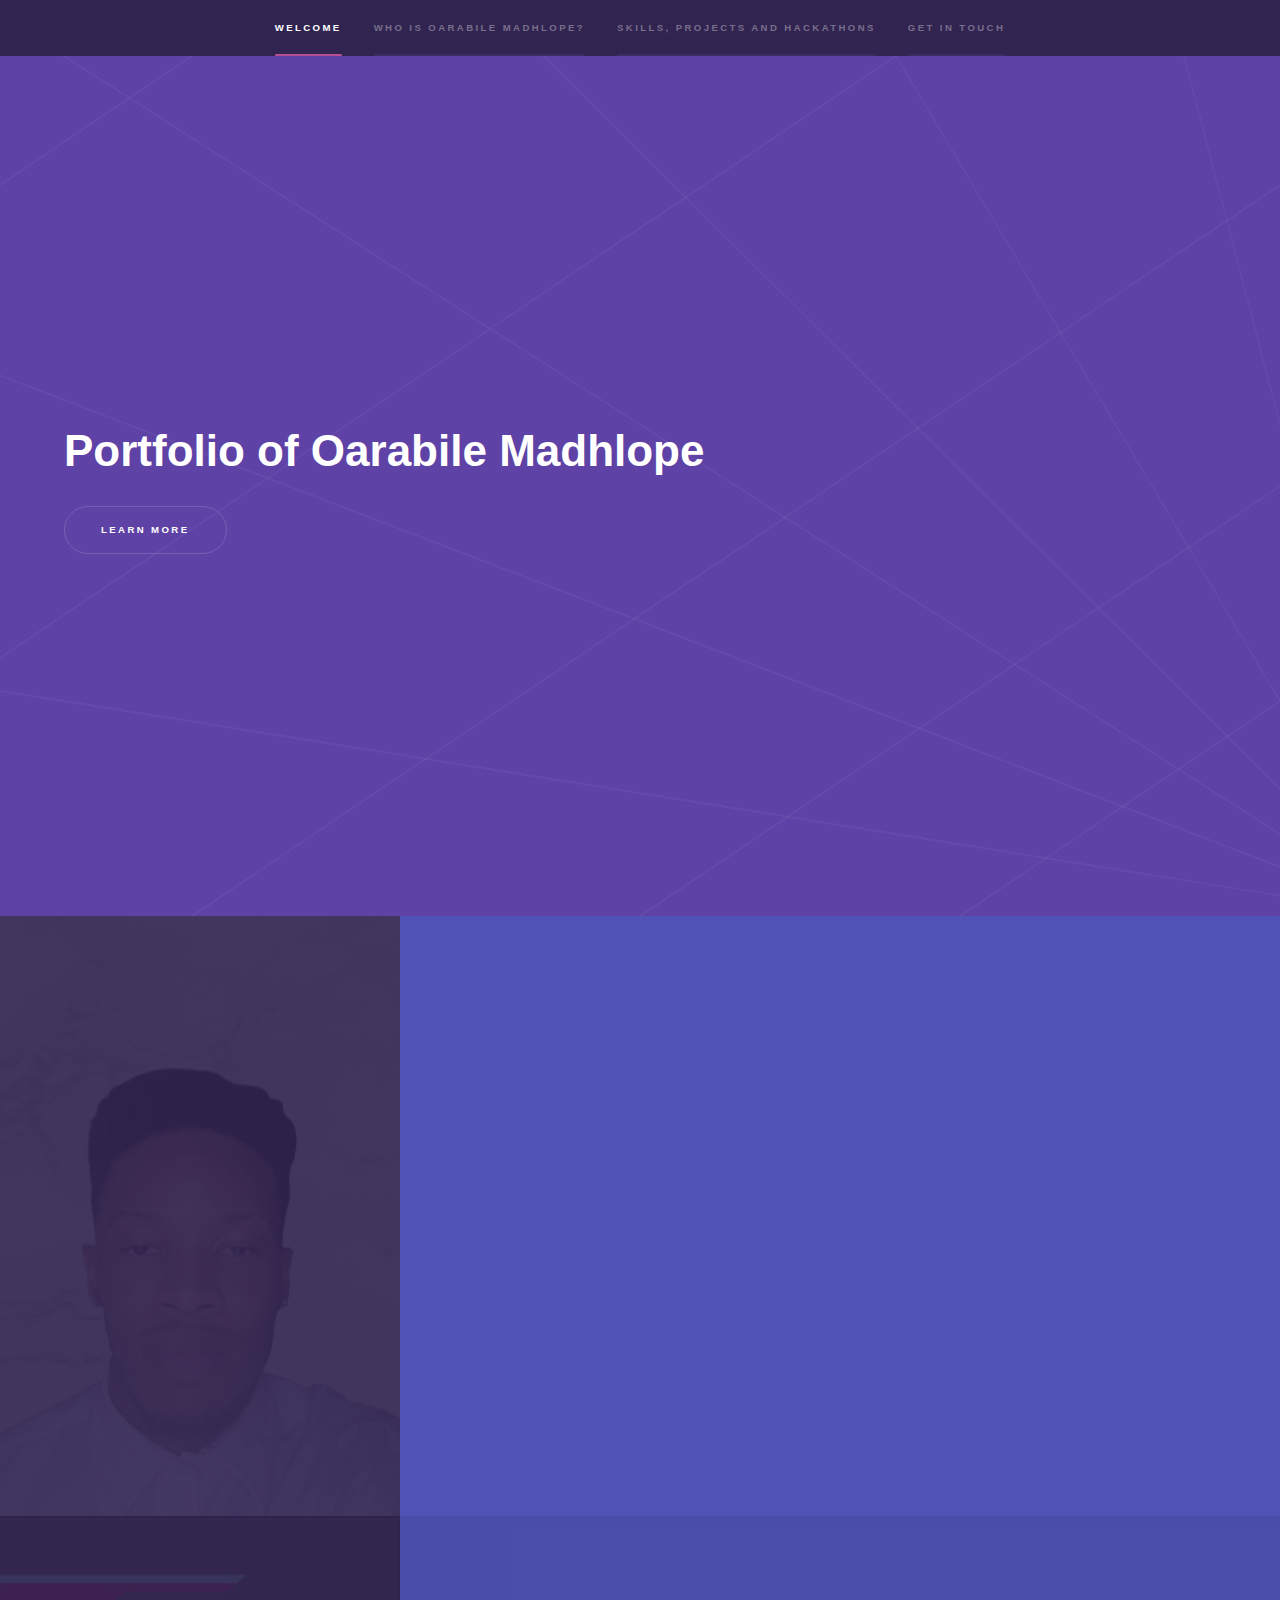
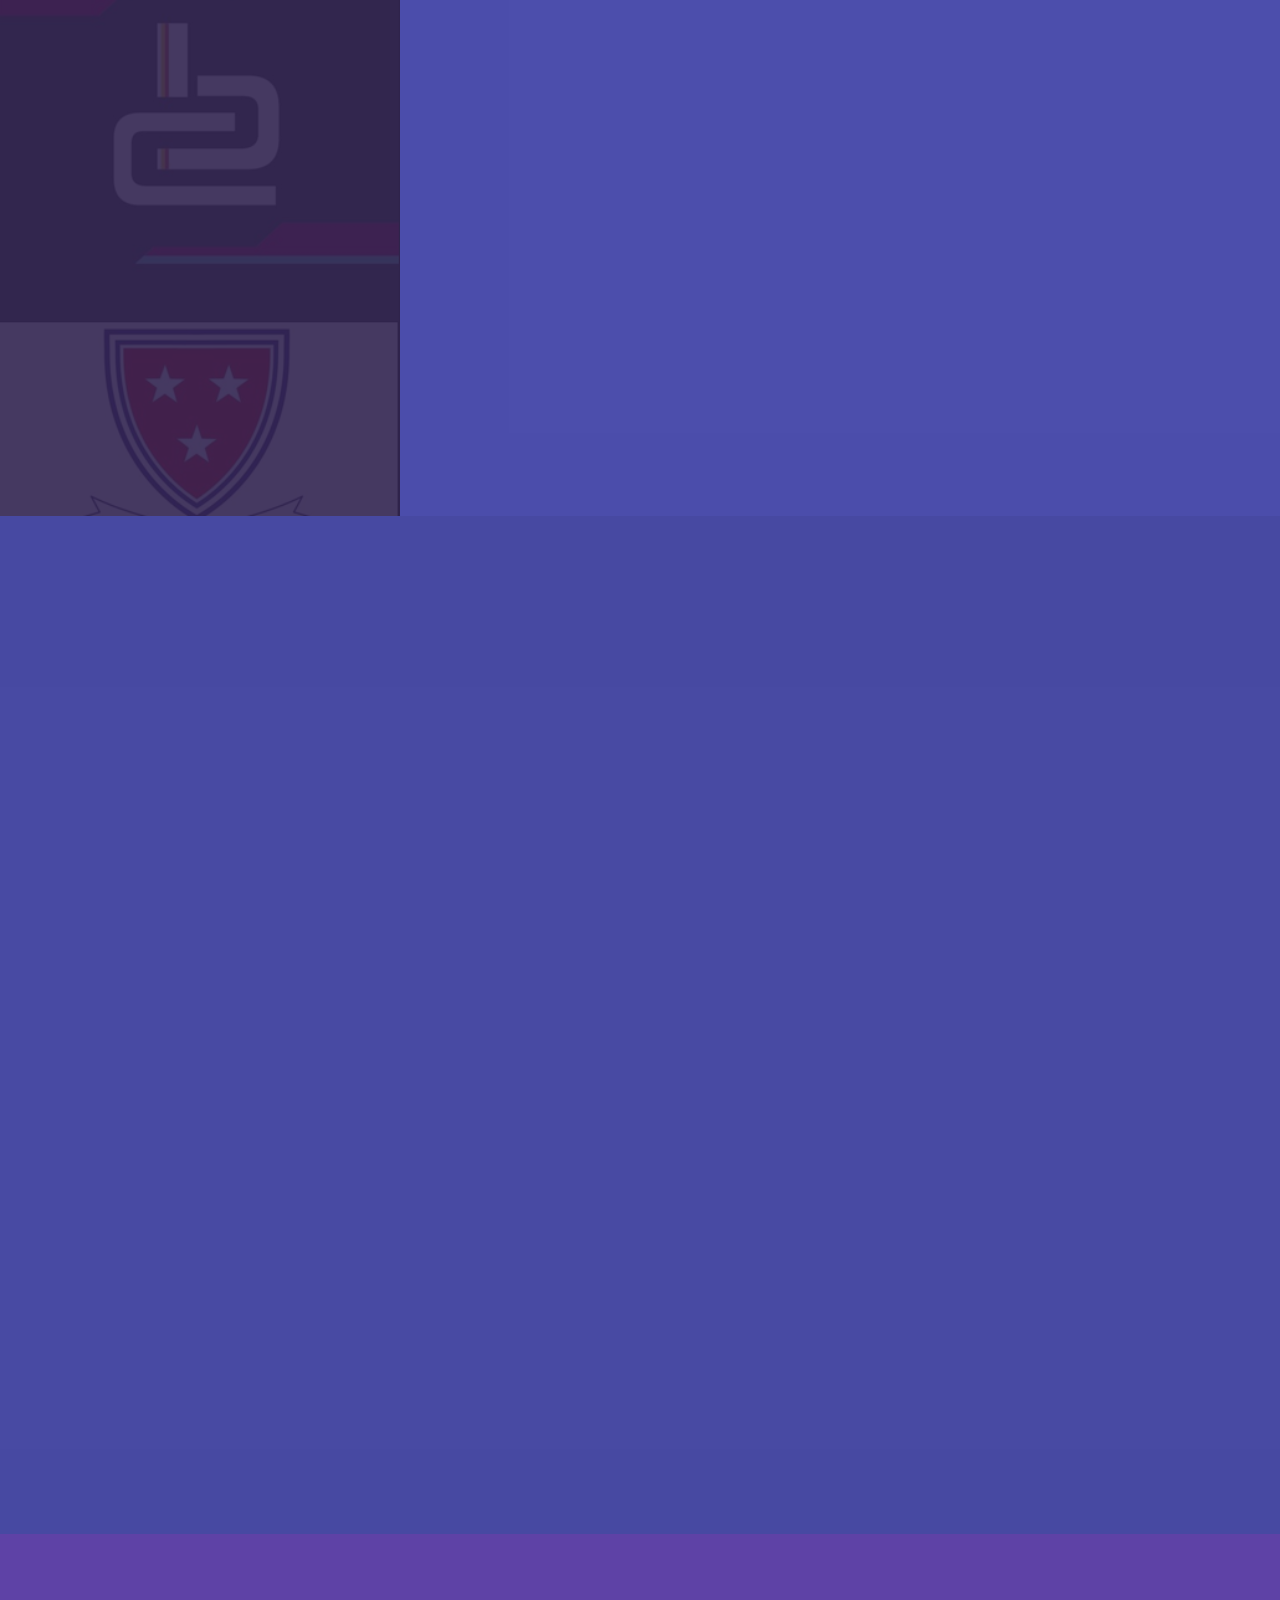
<file: index.html>
<!DOCTYPE HTML>

<html>
	<head>
		<title>Home</title>
		<meta charset="utf-8" />
		<meta name="viewport" content="width=device-width, initial-scale=1, user-scalable=no" />
		<link rel="stylesheet" href="assets/css/main.css" />
		<noscript><link rel="stylesheet" href="assets/css/noscript.css" /></noscript>
	</head>
	<body class="is-preload">

		<!-- Sidebar -->
			<section id="sidebar">
				<div class="inner">
					<nav>
						<ul>
							<li><a href="#intro">Welcome</a></li>
							<li><a href="#one">Who is Oarabile Madhlope?</a></li>
							<li><a href="#two">Skills, Projects and Hackathons</a></li>
							<li><a href="#three">Get in touch</a></li>
						</ul>
					</nav>
				</div>
			</section>

		<!-- Wrapper -->
			<div id="wrapper">

				<!-- Intro -->
					<section id="intro" class="wrapper style1 fullscreen fade-up">
						<div class="inner">
							<h1>Portfolio of Oarabile Madhlope </h1>

							<ul class="actions">
								<li><a href="#one" class="button scrolly">Learn more</a></li>
							</ul>
						</div>
					</section>

				<!-- One -->
					<section id="one" class="wrapper style2 spotlights">
						<section>
							<a href="#" class="image"><img src="20220519_133452-removebg-preview.jpg" alt="" data-position="center center" /></a>
							<div class="content">
								<div class="inner">
									<h2>About me</h2>
									<p>I describe myself as an aspiring software development student who craves the knowledge to know more. A passionate, creative, determined and ambitious student that possesses the vision that sees endless innovative possibilities not only in the world of IT but in life itself. <br>
									Click below to know more about me!</p>
									<ul class="actions">
										<li><a href="generic.html"  class="button">Learn more</a></li>
									</ul>
								</div>
							</div>
						</section>
						<section>
							<a href="#" class="image"><img src="images/School.png"  alt="" data-position="top center" /></a>
							<div class="content">
								<div class="inner">
									<h2>Educational History</h2>
									
										High School Career:
									<p>Sutherland High School: Graduated class of 2019, 2015 - 2019 <br>
										Cum Laude Honors in the School of Leadership program | Red Blazer <br>
										Member of the Athletics Team <br>
										Member of the rugby team
									</p>
									Tertiary Career:
									<p>Belgium Campus ITVersity: 2021-Present <br>
									Majoring in Software Development </p>
									
									<ul class="actions">
										<li><a href="Docs/Academic Record.pdf" class="button">Learn more</a></li>
									</ul>
								</div>
							</div>
						</section>
						<!--	<section>
							<a href="#" class="image"><img src="images/pic03.jpg" alt="" data-position="25% 25%" /></a>
							<div class="content">
								<div class="inner">
									<h2>Ultricies aliquam</h2>
									<p>Phasellus convallis elit id ullamcorper pulvinar. Duis aliquam turpis mauris, eu ultricies erat malesuada quis. Aliquam dapibus.</p>
									<ul class="actions">
										<li><a href="generic.html" class="button">Learn more</a></li>
									</ul>
								</div>
							</div>
						</section>
					</section>
 -->
					
				<!-- Two -->
					<section id="two" class="wrapper style3 fade-up">
						<div class="inner">
							<h2>The Skills, Projects and Hackathons</h2>
							<p>All skills, Projects and Hackathons undertaken and still in progress can be found below:
									<a href="Docs/Curriculum Vitae of Oarabile Madhlope.pdf" class="button">Curriculum Vitae</a></li>
									<a href="https://github.com/VusiMadhlope" class="button">GitHub</a></li>
		
							</p>

							<div class="features">
								<section>
									<span class="icon solid major fa-code"></span>
									<h3>TMT21 (Pty) Ltd Logo project</h3>
									<p>During the process of this project Turquoise Moon Trading 21 (Pty) Ltd has also tasked me with the assignment of creating a new and improved logo for their business.</p>
									<ul class="actions">
										<li><a href="Docs/Oarabile Madhlope Reference from Director of TMT 21 (Pty) Ltd.pdf" class="button">Learn more</a></li>
									</ul>
								</section>
								<section>
									<span class="icon solid major fa-lock"></span>
									<h3>TMT21 (Pty) Ltd Back Office System</h3>
									<p>During the process of this project, the company Turquoise Moon Trading 21 (Pty) Ltd had asked me to provide assistance in the creation of their specialzed Back Office System</p>

									<ul class="actions">
										<li><a href="Docs/Oarabile Madhlope Reference from Director of TMT 21 (Pty) Ltd.pdf" class="button">Learn more</a></li>
									</ul>
								</section>
								
								<section>
									<span class="icon solid major fa-desktop"></span>
									<h3>JavaScript Weather App Project</h3>
									<p></p>
									<ul class="actions">
										<li><a href="https://github.com/VusiMadhlope/JavaScript-WeatherApp-Project.git" class="button">Learn more</a></li>
									</ul>
								</section>

								<section>
									<span class="icon solid major fa-desktop"></span>
									<h3>Javascript Calculator Project </h3>
									<p></p>
									<ul class="actions">
										<li><a href="https://github.com/VusiMadhlope/JavaScript-Calculator.git" class="button">Learn more</a></li>
									</ul>
								</section>


									<section>
										<span class="icon solid major fa-desktop"></span>
										<h3>Python Password Manager project </h3>
										<p></p>
										<ul class="actions">
											<li><a href="https://github.com/VusiMadhlope/Python-Password-Manager-Project.git" class="button">Learn more</a></li> <!--GitHub-->
										</ul>
									</section>

									
										<section>
											<span class="icon solid major fa-desktop"></span>
											<h3>Python Rock Paper Scissors </h3>
											<p></p>
											<ul class="actions">
												<li><a href="https://github.com/VusiMadhlope/Rock-Paper-Scissors.git" class="button">Learn more</a></li> 
											</ul>


								</section>
							
							
							
					</section>

				<!-- Three -->
					<section id="three" class="wrapper style1 fade-up">
						<div class="inner">
							<h2>Get in touch</h2>
							<p>Thank you for viewing my portfolio. I am eager to hear from you. Here's how you can get in touch with me</p>
							<div class="split style1">
								<section>
									<form method="post" action="#">
										<div class="fields">
											<div class="field half">
												<label for="name">Name</label>
												<input type="text" name="name" id="name" />
											</div>
											<div class="field half">
												<label for="email">Email</label>
												<input type="text" name="email" id="email" />
											</div>
											<div class="field">
												<label for="message">Message</label>
												<textarea name="message" id="message" rows="5"></textarea>
											</div>
										</div>
										<ul class="actions">
											<li><a href="" class="button submit">Send Message</a></li>
										</ul>
									</form>
								</section>
								<section>
									<ul class="contact">
										<li>
											<h3>Address</h3>
											<span>Pretoria Centurion. Gauteng<br/>
											Heuweloord, 9 Ebonywood Avenue <br />
											South Africa</span>
										</li>
										<li>
											<h3>Email</h3>
											<a href="#">ovjmadhlope@gmail.com and madhlopev@gmail.com</a>
										</li>
										<li>
											<h3>Cellular Phone</h3>
											<span>(+27) 084 312 7083</span>
										</li>
										<li>
											<h3>Social</h3>
											<ul class="icons">
												
												<li><a href="www.linkedin.com/in/vusi-madhlope-581178236" class="icon brands fa-linkedin-in"><span class="label">LinkedIn</span></a></li>
												<!--<li><a   href="https://github.com/VusiMadhlope" ><span class="label" >GitHub</span> <img src="GitHub Logo.png" alt=""></a></li> --> 
											</ul>
										</li>
									</ul>
								</section>
							</div>
						</div>
					</section>

			</div>

		<!-- Footer -->
			<footer id="footer" class="wrapper style1-alt">
				<div class="inner">
					
				</div>
			</footer>

		<!-- Scripts -->
			<script src="assets/js/jquery.min.js"></script>
			<script src="assets/js/jquery.scrollex.min.js"></script>
			<script src="assets/js/jquery.scrolly.min.js"></script>
			<script src="assets/js/browser.min.js"></script>
			<script src="assets/js/breakpoints.min.js"></script>
			<script src="assets/js/util.js"></script>
			<script src="assets/js/main.js"></script>

	</body>
</html>
</file>
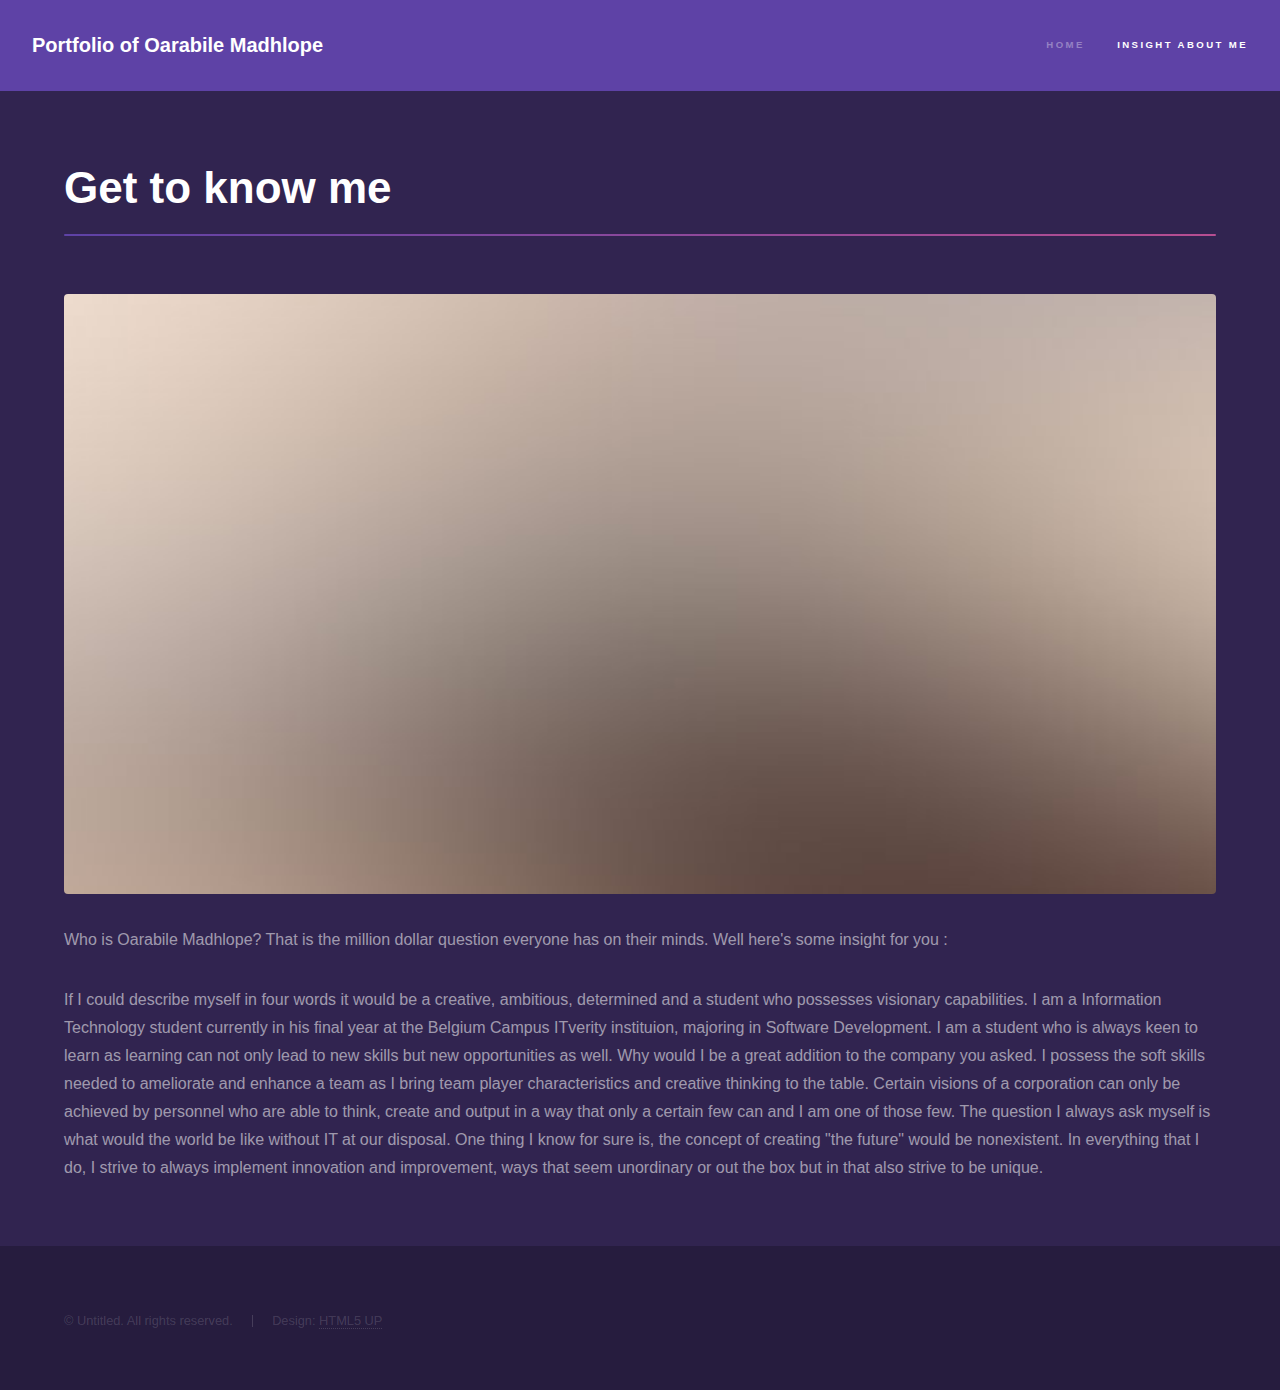
<file: generic.html>
<!DOCTYPE HTML>

<html>
	<head>
		<title>Generic </title>
		<meta charset="utf-8" />
		<meta name="viewport" content="width=device-width, initial-scale=1, user-scalable=no" />
		<link rel="stylesheet" href="assets/css/main.css" />
		<noscript><link rel="stylesheet" href="assets/css/noscript.css" /></noscript>
	</head>
	<body class="is-preload">

		<!-- Header -->
			<header id="header">
				<a href="index.html" class="title">Portfolio of Oarabile Madhlope</a>
				<nav>
					<ul>
						<li><a href="index.html">Home</a></li>
						<li><a href="generic.html" class="active">Insight About Me</a></li>
						
					</ul>
				</nav>
			</header>

		<!-- Wrapper -->
			<div id="wrapper">

				<!-- Main -->
					<section id="main" class="wrapper">
						<div class="inner">
							<h1 class="major">Get to know me</h1>
							<div class="image fit" id="center_image"><img src="images/pic01.jpg" alt="" /></div>
							<p>Who is Oarabile Madhlope? That is the million dollar question everyone has on their minds. Well here's some insight for you :</p>
							<p>If I could describe myself in four words it would be a creative, ambitious, determined and a student who possesses visionary capabilities. I am a Information Technology student currently in his final year at the Belgium Campus ITverity instituion, majoring in Software Development.
								I am a student who is always keen to learn as learning can not only lead to new skills but new opportunities as well. Why would I be a great addition to the company you asked. I possess the soft skills needed to ameliorate and enhance a team as I bring team player characteristics and creative thinking to the table. Certain visions of a corporation can only be achieved by personnel who are able to think, create and output in a way that only a certain few can and I am one of those few. 
								The question I always ask myself is what would the world be like without IT at our disposal. One thing I know for sure is, the concept of creating
							"the future" would be nonexistent. In everything that I do, I strive to always implement innovation and improvement, ways that seem unordinary or out the box but in that also strive to be unique. </p>
							
						</div>
					</section>

			</div>

		<!-- Footer -->
			<footer id="footer" class="wrapper alt">
				<div class="inner">
					<ul class="menu">
						<li>&copy; Untitled. All rights reserved.</li><li>Design: <a href="http://html5up.net">HTML5 UP</a></li>
					</ul>
				</div>
			</footer>

		<!-- Scripts -->
			<script src="assets/js/jquery.min.js"></script>
			<script src="assets/js/jquery.scrollex.min.js"></script>
			<script src="assets/js/jquery.scrolly.min.js"></script>
			<script src="assets/js/browser.min.js"></script>
			<script src="assets/js/breakpoints.min.js"></script>
			<script src="assets/js/util.js"></script>
			<script src="assets/js/main.js"></script>

	</body>
</html>
</file>
<file: assets/css/noscript.css>
/*
	Hyperspace by HTML5 UP
	html5up.net | @ajlkn
	Free for personal and commercial use under the CCA 3.0 license (html5up.net/license)
*/

/* Spotlights */

	.spotlights > section > .image:before {
		opacity: 0 !important;
	}

	.spotlights > section > .content > .inner {
		-moz-transform: none !important;
		-webkit-transform: none !important;
		-ms-transform: none !important;
		transform: none !important;
		opacity: 1 !important;
	}

/* Wrapper */

	.wrapper > .inner {
		opacity: 1 !important;
		-moz-transform: none !important;
		-webkit-transform: none !important;
		-ms-transform: none !important;
		transform: none !important;
	}

/* Sidebar */

	#sidebar > .inner {
		opacity: 1 !important;
	}

	#sidebar nav > ul > li {
		-moz-transform: none !important;
		-webkit-transform: none !important;
		-ms-transform: none !important;
		transform: none !important;
		opacity: 1 !important;
	}
</file>
<file: assets/css/main.css>
@import url(fontawesome-all.min.css);

/*
	Hyperspace by HTML5 UP
	html5up.net | @ajlkn
	Free for personal and commercial use under the CCA 3.0 license (html5up.net/license)
*/

html, body, div, span, applet, object,
iframe, h1, h2, h3, h4, h5, h6, p, blockquote,
pre, a, abbr, acronym, address, big, cite,
code, del, dfn, em, img, ins, kbd, q, s, samp,
small, strike, strong, sub, sup, tt, var, b,
u, i, center, dl, dt, dd, ol, ul, li, fieldset,
form, label, legend, table, caption, tbody,
tfoot, thead, tr, th, td, article, aside,
canvas, details, embed, figure, figcaption,
footer, header, hgroup, menu, nav, output, ruby,
section, summary, time, mark, audio, video {
	margin: 0;
	padding: 0;
	border: 0;
	font-size: 100%;
	font: inherit;
	vertical-align: baseline;}

article, aside, details, figcaption, figure,
footer, header, hgroup, menu, nav, section {
	display: block;}

body {
	line-height: 1;
}

ol, ul {
	list-style: none;
}

blockquote, q {
	quotes: none;
}

	blockquote:before, blockquote:after, q:before, q:after {
		content: '';
		content: none;
	}

table {
	border-collapse: collapse;
	border-spacing: 0;
}

body {
	-webkit-text-size-adjust: none;
}

mark {
	background-color: transparent;
	color: inherit;
}

input::-moz-focus-inner {
	border: 0;
	padding: 0;
}

input, select, textarea {
	-moz-appearance: none;
	-webkit-appearance: none;
	-ms-appearance: none;
	appearance: none;
}

/* Basic */

	@-ms-viewport {
		width: device-width;
	}

	body {
		-ms-overflow-style: scrollbar;
	}

	@media screen and (max-width: 480px) {

		html, body {
			min-width: 320px;
		}

	}

	html {
		box-sizing: border-box;
	}

	*, *:before, *:after {
		box-sizing: inherit;
	}

	body {
		background: #312450;
	}

		body.is-preload *, body.is-preload *:before, body.is-preload *:after {
			-moz-animation: none !important;
			-webkit-animation: none !important;
			-ms-animation: none !important;
			animation: none !important;
			-moz-transition: none !important;
			-webkit-transition: none !important;
			-ms-transition: none !important;
			transition: none !important;
		}

/* Type */

	body, input, select, textarea {
		color: rgba(255, 255, 255, 0.55);
		font-family: Arial, Helvetica, sans-serif;
		font-size: 16.5pt;
		font-weight: normal;
		line-height: 1.75;
	}

		@media screen and (max-width: 1680px) {

			body, input, select, textarea {
				font-size: 13pt;
			}

		}

		@media screen and (max-width: 1280px) {

			body, input, select, textarea {
				font-size: 12pt;
			}

		}

		@media screen and (max-width: 360px) {

			body, input, select, textarea {
				font-size: 11pt;
			}

		}

	a {
		-moz-transition: color 0.2s ease, border-bottom-color 0.2s ease;
		-webkit-transition: color 0.2s ease, border-bottom-color 0.2s ease;
		-ms-transition: color 0.2s ease, border-bottom-color 0.2s ease;
		transition: color 0.2s ease, border-bottom-color 0.2s ease;
		border-bottom: dotted 1px rgba(255, 255, 255, 0.35);
		color: inherit;
		text-decoration: none;
	}

		a:hover {
			border-bottom-color: transparent;
			color: #ffffff;
		}

	strong, b {
		color: #ffffff;
		font-weight: bold;
	}

	em, i {
		font-style: italic;
	}

	p {
		margin: 0 0 2em 0;
	}

	h1, h2, h3, h4, h5, h6 {
		color: #ffffff;
		font-weight: bold;
		line-height: 1.5;
		margin: 0 0 0.5em 0;
	}

		h1 a, h2 a, h3 a, h4 a, h5 a, h6 a {
			color: inherit;
			text-decoration: none;
		}

	h1 {
		font-size: 2.75em;
	}

		h1.major {
			margin: 0 0 1.3em 0;
			position: relative;
			padding-bottom: 0.35em;
		}

			h1.major:after {
				background-image: -moz-linear-gradient(to right, #5e42a6, #b74e91);
				background-image: -webkit-linear-gradient(to right, #5e42a6, #b74e91);
				background-image: -ms-linear-gradient(to right, #5e42a6, #b74e91);
				background-image: linear-gradient(to right, #5e42a6, #b74e91);
				-moz-transition: max-width 0.2s ease;
				-webkit-transition: max-width 0.2s ease;
				-ms-transition: max-width 0.2s ease;
				transition: max-width 0.2s ease;
				border-radius: 0.2em;
				bottom: 0;
				content: '';
				height: 0.05em;
				position: absolute;
				right: 0;
				width: 100%;
			}

	h2 {
		font-size: 1.75em;
	}

	h3 {
		font-size: 1.1em;
	}

	h4 {
		font-size: 1em;
	}

	h5 {
		font-size: 0.8em;
	}

	h6 {
		font-size: 0.6em;
	}

	@media screen and (max-width: 736px) {

		h1 {
			font-size: 2em;
		}

		h2 {
			font-size: 1.25em;
		}

		h3 {
			font-size: 1em;
		}

		h4 {
			font-size: 0.8em;
		}

		h5 {
			font-size: 0.6em;
		}

		h6 {
			font-size: 0.6em;
		}

	}

	sub {
		font-size: 0.8em;
		position: relative;
		top: 0.5em;
	}

	sup {
		font-size: 0.8em;
		position: relative;
		top: -0.5em;
	}

	blockquote {
		border-left: solid 4px rgba(255, 255, 255, 0.15);
		font-style: italic;
		margin: 0 0 2em 0;
		padding: 0.5em 0 0.5em 2em;
	}

	code {
		background: rgba(255, 255, 255, 0.05);
		border-radius: 0.25em;
		border: solid 1px rgba(255, 255, 255, 0.15);
		font-family: "Courier New", monospace;
		font-size: 0.9em;
		margin: 0 0.25em;
		padding: 0.25em 0.65em;
	}

	pre {
		-webkit-overflow-scrolling: touch;
		font-family: "Courier New", monospace;
		font-size: 0.9em;
		margin: 0 0 2em 0;
	}

		pre code {
			display: block;
			line-height: 1.75em;
			padding: 1em 1.5em;
			overflow-x: auto;
		}

	hr {
		border: 0;
		border-bottom: solid 1px rgba(255, 255, 255, 0.15);
		margin: 2em 0;
	}

		hr.major {
			margin: 3em 0;
		}

	.align-left {
		text-align: left;
	}

	.align-center {
		text-align: center;
	}

	.align-right {
		text-align: right;
	}

/* Row */

	.row {
		display: flex;
		flex-wrap: wrap;
		box-sizing: border-box;
		align-items: stretch;
	}

		.row > * {
			box-sizing: border-box;
		}

		.row.gtr-uniform > * > :last-child {
			margin-bottom: 0;
		}

		.row.aln-left {
			justify-content: flex-start;
		}

		.row.aln-center {
			justify-content: center;
		}

		.row.aln-right {
			justify-content: flex-end;
		}

		.row.aln-top {
			align-items: flex-start;
		}

		.row.aln-middle {
			align-items: center;
		}

		.row.aln-bottom {
			align-items: flex-end;
		}

		.row > .imp {
			order: -1;
		}

		.row > .col-1 {
			width: 8.33333%;
		}

		.row > .off-1 {
			margin-left: 8.33333%;
		}

		.row > .col-2 {
			width: 16.66667%;
		}

		.row > .off-2 {
			margin-left: 16.66667%;
		}

		.row > .col-3 {
			width: 25%;
		}

		.row > .off-3 {
			margin-left: 25%;
		}

		.row > .col-4 {
			width: 33.33333%;
		}

		.row > .off-4 {
			margin-left: 33.33333%;
		}

		.row > .col-5 {
			width: 41.66667%;
		}

		.row > .off-5 {
			margin-left: 41.66667%;
		}

		.row > .col-6 {
			width: 50%;
		}

		.row > .off-6 {
			margin-left: 50%;
		}

		.row > .col-7 {
			width: 58.33333%;
		}

		.row > .off-7 {
			margin-left: 58.33333%;
		}

		.row > .col-8 {
			width: 66.66667%;
		}

		.row > .off-8 {
			margin-left: 66.66667%;
		}

		.row > .col-9 {
			width: 75%;
		}

		.row > .off-9 {
			margin-left: 75%;
		}

		.row > .col-10 {
			width: 83.33333%;
		}

		.row > .off-10 {
			margin-left: 83.33333%;
		}

		.row > .col-11 {
			width: 91.66667%;
		}

		.row > .off-11 {
			margin-left: 91.66667%;
		}

		.row > .col-12 {
			width: 100%;
		}

		.row > .off-12 {
			margin-left: 100%;
		}

		.row.gtr-0 {
			margin-top: 0;
			margin-left: 0em;
		}

			.row.gtr-0 > * {
				padding: 0 0 0 0em;
			}

			.row.gtr-0.gtr-uniform {
				margin-top: 0em;
			}

				.row.gtr-0.gtr-uniform > * {
					padding-top: 0em;
				}

		.row.gtr-25 {
			margin-top: 0;
			margin-left: -0.375em;
		}

			.row.gtr-25 > * {
				padding: 0 0 0 0.375em;
			}

			.row.gtr-25.gtr-uniform {
				margin-top: -0.375em;
			}

				.row.gtr-25.gtr-uniform > * {
					padding-top: 0.375em;
				}

		.row.gtr-50 {
			margin-top: 0;
			margin-left: -0.75em;
		}

			.row.gtr-50 > * {
				padding: 0 0 0 0.75em;
			}

			.row.gtr-50.gtr-uniform {
				margin-top: -0.75em;
			}

				.row.gtr-50.gtr-uniform > * {
					padding-top: 0.75em;
				}

		.row {
			margin-top: 0;
			margin-left: -1.5em;
		}

			.row > * {
				padding: 0 0 0 1.5em;
			}

			.row.gtr-uniform {
				margin-top: -1.5em;
			}

				.row.gtr-uniform > * {
					padding-top: 1.5em;
				}

		.row.gtr-150 {
			margin-top: 0;
			margin-left: -2.25em;
		}

			.row.gtr-150 > * {
				padding: 0 0 0 2.25em;
			}

			.row.gtr-150.gtr-uniform {
				margin-top: -2.25em;
			}

				.row.gtr-150.gtr-uniform > * {
					padding-top: 2.25em;
				}

		.row.gtr-200 {
			margin-top: 0;
			margin-left: -3em;
		}

			.row.gtr-200 > * {
				padding: 0 0 0 3em;
			}

			.row.gtr-200.gtr-uniform {
				margin-top: -3em;
			}

				.row.gtr-200.gtr-uniform > * {
					padding-top: 3em;
				}

		@media screen and (max-width: 1680px) {

			.row {
				display: flex;
				flex-wrap: wrap;
				box-sizing: border-box;
				align-items: stretch;
			}

				.row > * {
					box-sizing: border-box;
				}

				.row.gtr-uniform > * > :last-child {
					margin-bottom: 0;
				}

				.row.aln-left {
					justify-content: flex-start;
				}

				.row.aln-center {
					justify-content: center;
				}

				.row.aln-right {
					justify-content: flex-end;
				}

				.row.aln-top {
					align-items: flex-start;
				}

				.row.aln-middle {
					align-items: center;
				}

				.row.aln-bottom {
					align-items: flex-end;
				}

				.row > .imp-xlarge {
					order: -1;
				}

				.row > .col-1-xlarge {
					width: 8.33333%;
				}

				.row > .off-1-xlarge {
					margin-left: 8.33333%;
				}

				.row > .col-2-xlarge {
					width: 16.66667%;
				}

				.row > .off-2-xlarge {
					margin-left: 16.66667%;
				}

				.row > .col-3-xlarge {
					width: 25%;
				}

				.row > .off-3-xlarge {
					margin-left: 25%;
				}

				.row > .col-4-xlarge {
					width: 33.33333%;
				}

				.row > .off-4-xlarge {
					margin-left: 33.33333%;
				}

				.row > .col-5-xlarge {
					width: 41.66667%;
				}

				.row > .off-5-xlarge {
					margin-left: 41.66667%;
				}

				.row > .col-6-xlarge {
					width: 50%;
				}

				.row > .off-6-xlarge {
					margin-left: 50%;
				}

				.row > .col-7-xlarge {
					width: 58.33333%;
				}

				.row > .off-7-xlarge {
					margin-left: 58.33333%;
				}

				.row > .col-8-xlarge {
					width: 66.66667%;
				}

				.row > .off-8-xlarge {
					margin-left: 66.66667%;
				}

				.row > .col-9-xlarge {
					width: 75%;
				}

				.row > .off-9-xlarge {
					margin-left: 75%;
				}

				.row > .col-10-xlarge {
					width: 83.33333%;
				}

				.row > .off-10-xlarge {
					margin-left: 83.33333%;
				}

				.row > .col-11-xlarge {
					width: 91.66667%;
				}

				.row > .off-11-xlarge {
					margin-left: 91.66667%;
				}

				.row > .col-12-xlarge {
					width: 100%;
				}

				.row > .off-12-xlarge {
					margin-left: 100%;
				}

				.row.gtr-0 {
					margin-top: 0;
					margin-left: 0em;
				}

					.row.gtr-0 > * {
						padding: 0 0 0 0em;
					}

					.row.gtr-0.gtr-uniform {
						margin-top: 0em;
					}

						.row.gtr-0.gtr-uniform > * {
							padding-top: 0em;
						}

				.row.gtr-25 {
					margin-top: 0;
					margin-left: -0.375em;
				}

					.row.gtr-25 > * {
						padding: 0 0 0 0.375em;
					}

					.row.gtr-25.gtr-uniform {
						margin-top: -0.375em;
					}

						.row.gtr-25.gtr-uniform > * {
							padding-top: 0.375em;
						}

				.row.gtr-50 {
					margin-top: 0;
					margin-left: -0.75em;
				}

					.row.gtr-50 > * {
						padding: 0 0 0 0.75em;
					}

					.row.gtr-50.gtr-uniform {
						margin-top: -0.75em;
					}

						.row.gtr-50.gtr-uniform > * {
							padding-top: 0.75em;
						}

				.row {
					margin-top: 0;
					margin-left: -1.5em;
				}

					.row > * {
						padding: 0 0 0 1.5em;
					}

					.row.gtr-uniform {
						margin-top: -1.5em;
					}

						.row.gtr-uniform > * {
							padding-top: 1.5em;
						}

				.row.gtr-150 {
					margin-top: 0;
					margin-left: -2.25em;
				}

					.row.gtr-150 > * {
						padding: 0 0 0 2.25em;
					}

					.row.gtr-150.gtr-uniform {
						margin-top: -2.25em;
					}

						.row.gtr-150.gtr-uniform > * {
							padding-top: 2.25em;
						}

				.row.gtr-200 {
					margin-top: 0;
					margin-left: -3em;
				}

					.row.gtr-200 > * {
						padding: 0 0 0 3em;
					}

					.row.gtr-200.gtr-uniform {
						margin-top: -3em;
					}

						.row.gtr-200.gtr-uniform > * {
							padding-top: 3em;
						}

		}

		@media screen and (max-width: 1280px) {

			.row {
				display: flex;
				flex-wrap: wrap;
				box-sizing: border-box;
				align-items: stretch;
			}

				.row > * {
					box-sizing: border-box;
				}

				.row.gtr-uniform > * > :last-child {
					margin-bottom: 0;
				}

				.row.aln-left {
					justify-content: flex-start;
				}

				.row.aln-center {
					justify-content: center;
				}

				.row.aln-right {
					justify-content: flex-end;
				}

				.row.aln-top {
					align-items: flex-start;
				}

				.row.aln-middle {
					align-items: center;
				}

				.row.aln-bottom {
					align-items: flex-end;
				}

				.row > .imp-large {
					order: -1;
				}

				.row > .col-1-large {
					width: 8.33333%;
				}

				.row > .off-1-large {
					margin-left: 8.33333%;
				}

				.row > .col-2-large {
					width: 16.66667%;
				}

				.row > .off-2-large {
					margin-left: 16.66667%;
				}

				.row > .col-3-large {
					width: 25%;
				}

				.row > .off-3-large {
					margin-left: 25%;
				}

				.row > .col-4-large {
					width: 33.33333%;
				}

				.row > .off-4-large {
					margin-left: 33.33333%;
				}

				.row > .col-5-large {
					width: 41.66667%;
				}

				.row > .off-5-large {
					margin-left: 41.66667%;
				}

				.row > .col-6-large {
					width: 50%;
				}

				.row > .off-6-large {
					margin-left: 50%;
				}

				.row > .col-7-large {
					width: 58.33333%;
				}

				.row > .off-7-large {
					margin-left: 58.33333%;
				}

				.row > .col-8-large {
					width: 66.66667%;
				}

				.row > .off-8-large {
					margin-left: 66.66667%;
				}

				.row > .col-9-large {
					width: 75%;
				}

				.row > .off-9-large {
					margin-left: 75%;
				}

				.row > .col-10-large {
					width: 83.33333%;
				}

				.row > .off-10-large {
					margin-left: 83.33333%;
				}

				.row > .col-11-large {
					width: 91.66667%;
				}

				.row > .off-11-large {
					margin-left: 91.66667%;
				}

				.row > .col-12-large {
					width: 100%;
				}

				.row > .off-12-large {
					margin-left: 100%;
				}

				.row.gtr-0 {
					margin-top: 0;
					margin-left: 0em;
				}

					.row.gtr-0 > * {
						padding: 0 0 0 0em;
					}

					.row.gtr-0.gtr-uniform {
						margin-top: 0em;
					}

						.row.gtr-0.gtr-uniform > * {
							padding-top: 0em;
						}

				.row.gtr-25 {
					margin-top: 0;
					margin-left: -0.375em;
				}

					.row.gtr-25 > * {
						padding: 0 0 0 0.375em;
					}

					.row.gtr-25.gtr-uniform {
						margin-top: -0.375em;
					}

						.row.gtr-25.gtr-uniform > * {
							padding-top: 0.375em;
						}

				.row.gtr-50 {
					margin-top: 0;
					margin-left: -0.75em;
				}

					.row.gtr-50 > * {
						padding: 0 0 0 0.75em;
					}

					.row.gtr-50.gtr-uniform {
						margin-top: -0.75em;
					}

						.row.gtr-50.gtr-uniform > * {
							padding-top: 0.75em;
						}

				.row {
					margin-top: 0;
					margin-left: -1.5em;
				}

					.row > * {
						padding: 0 0 0 1.5em;
					}

					.row.gtr-uniform {
						margin-top: -1.5em;
					}

						.row.gtr-uniform > * {
							padding-top: 1.5em;
						}

				.row.gtr-150 {
					margin-top: 0;
					margin-left: -2.25em;
				}

					.row.gtr-150 > * {
						padding: 0 0 0 2.25em;
					}

					.row.gtr-150.gtr-uniform {
						margin-top: -2.25em;
					}

						.row.gtr-150.gtr-uniform > * {
							padding-top: 2.25em;
						}

				.row.gtr-200 {
					margin-top: 0;
					margin-left: -3em;
				}

					.row.gtr-200 > * {
						padding: 0 0 0 3em;
					}

					.row.gtr-200.gtr-uniform {
						margin-top: -3em;
					}

						.row.gtr-200.gtr-uniform > * {
							padding-top: 3em;
						}

		}

		@media screen and (max-width: 980px) {

			.row {
				display: flex;
				flex-wrap: wrap;
				box-sizing: border-box;
				align-items: stretch;
			}

				.row > * {
					box-sizing: border-box;
				}

				.row.gtr-uniform > * > :last-child {
					margin-bottom: 0;
				}

				.row.aln-left {
					justify-content: flex-start;
				}

				.row.aln-center {
					justify-content: center;
				}

				.row.aln-right {
					justify-content: flex-end;
				}

				.row.aln-top {
					align-items: flex-start;
				}

				.row.aln-middle {
					align-items: center;
				}

				.row.aln-bottom {
					align-items: flex-end;
				}

				.row > .imp-medium {
					order: -1;
				}

				.row > .col-1-medium {
					width: 8.33333%;
				}

				.row > .off-1-medium {
					margin-left: 8.33333%;
				}

				.row > .col-2-medium {
					width: 16.66667%;
				}

				.row > .off-2-medium {
					margin-left: 16.66667%;
				}

				.row > .col-3-medium {
					width: 25%;
				}

				.row > .off-3-medium {
					margin-left: 25%;
				}

				.row > .col-4-medium {
					width: 33.33333%;
				}

				.row > .off-4-medium {
					margin-left: 33.33333%;
				}

				.row > .col-5-medium {
					width: 41.66667%;
				}

				.row > .off-5-medium {
					margin-left: 41.66667%;
				}

				.row > .col-6-medium {
					width: 50%;
				}

				.row > .off-6-medium {
					margin-left: 50%;
				}

				.row > .col-7-medium {
					width: 58.33333%;
				}

				.row > .off-7-medium {
					margin-left: 58.33333%;
				}

				.row > .col-8-medium {
					width: 66.66667%;
				}

				.row > .off-8-medium {
					margin-left: 66.66667%;
				}

				.row > .col-9-medium {
					width: 75%;
				}

				.row > .off-9-medium {
					margin-left: 75%;
				}

				.row > .col-10-medium {
					width: 83.33333%;
				}

				.row > .off-10-medium {
					margin-left: 83.33333%;
				}

				.row > .col-11-medium {
					width: 91.66667%;
				}

				.row > .off-11-medium {
					margin-left: 91.66667%;
				}

				.row > .col-12-medium {
					width: 100%;
				}

				.row > .off-12-medium {
					margin-left: 100%;
				}

				.row.gtr-0 {
					margin-top: 0;
					margin-left: 0em;
				}

					.row.gtr-0 > * {
						padding: 0 0 0 0em;
					}

					.row.gtr-0.gtr-uniform {
						margin-top: 0em;
					}

						.row.gtr-0.gtr-uniform > * {
							padding-top: 0em;
						}

				.row.gtr-25 {
					margin-top: 0;
					margin-left: -0.375em;
				}

					.row.gtr-25 > * {
						padding: 0 0 0 0.375em;
					}

					.row.gtr-25.gtr-uniform {
						margin-top: -0.375em;
					}

						.row.gtr-25.gtr-uniform > * {
							padding-top: 0.375em;
						}

				.row.gtr-50 {
					margin-top: 0;
					margin-left: -0.75em;
				}

					.row.gtr-50 > * {
						padding: 0 0 0 0.75em;
					}

					.row.gtr-50.gtr-uniform {
						margin-top: -0.75em;
					}

						.row.gtr-50.gtr-uniform > * {
							padding-top: 0.75em;
						}

				.row {
					margin-top: 0;
					margin-left: -1.5em;
				}

					.row > * {
						padding: 0 0 0 1.5em;
					}

					.row.gtr-uniform {
						margin-top: -1.5em;
					}

						.row.gtr-uniform > * {
							padding-top: 1.5em;
						}

				.row.gtr-150 {
					margin-top: 0;
					margin-left: -2.25em;
				}

					.row.gtr-150 > * {
						padding: 0 0 0 2.25em;
					}

					.row.gtr-150.gtr-uniform {
						margin-top: -2.25em;
					}

						.row.gtr-150.gtr-uniform > * {
							padding-top: 2.25em;
						}

				.row.gtr-200 {
					margin-top: 0;
					margin-left: -3em;
				}

					.row.gtr-200 > * {
						padding: 0 0 0 3em;
					}

					.row.gtr-200.gtr-uniform {
						margin-top: -3em;
					}

						.row.gtr-200.gtr-uniform > * {
							padding-top: 3em;
						}

		}

		@media screen and (max-width: 736px) {

			.row {
				display: flex;
				flex-wrap: wrap;
				box-sizing: border-box;
				align-items: stretch;
			}

				.row > * {
					box-sizing: border-box;
				}

				.row.gtr-uniform > * > :last-child {
					margin-bottom: 0;
				}

				.row.aln-left {
					justify-content: flex-start;
				}

				.row.aln-center {
					justify-content: center;
				}

				.row.aln-right {
					justify-content: flex-end;
				}

				.row.aln-top {
					align-items: flex-start;
				}

				.row.aln-middle {
					align-items: center;
				}

				.row.aln-bottom {
					align-items: flex-end;
				}

				.row > .imp-small {
					order: -1;
				}

				.row > .col-1-small {
					width: 8.33333%;
				}

				.row > .off-1-small {
					margin-left: 8.33333%;
				}

				.row > .col-2-small {
					width: 16.66667%;
				}

				.row > .off-2-small {
					margin-left: 16.66667%;
				}

				.row > .col-3-small {
					width: 25%;
				}

				.row > .off-3-small {
					margin-left: 25%;
				}

				.row > .col-4-small {
					width: 33.33333%;
				}

				.row > .off-4-small {
					margin-left: 33.33333%;
				}

				.row > .col-5-small {
					width: 41.66667%;
				}

				.row > .off-5-small {
					margin-left: 41.66667%;
				}

				.row > .col-6-small {
					width: 50%;
				}

				.row > .off-6-small {
					margin-left: 50%;
				}

				.row > .col-7-small {
					width: 58.33333%;
				}

				.row > .off-7-small {
					margin-left: 58.33333%;
				}

				.row > .col-8-small {
					width: 66.66667%;
				}

				.row > .off-8-small {
					margin-left: 66.66667%;
				}

				.row > .col-9-small {
					width: 75%;
				}

				.row > .off-9-small {
					margin-left: 75%;
				}

				.row > .col-10-small {
					width: 83.33333%;
				}

				.row > .off-10-small {
					margin-left: 83.33333%;
				}

				.row > .col-11-small {
					width: 91.66667%;
				}

				.row > .off-11-small {
					margin-left: 91.66667%;
				}

				.row > .col-12-small {
					width: 100%;
				}

				.row > .off-12-small {
					margin-left: 100%;
				}

				.row.gtr-0 {
					margin-top: 0;
					margin-left: 0em;
				}

					.row.gtr-0 > * {
						padding: 0 0 0 0em;
					}

					.row.gtr-0.gtr-uniform {
						margin-top: 0em;
					}

						.row.gtr-0.gtr-uniform > * {
							padding-top: 0em;
						}

				.row.gtr-25 {
					margin-top: 0;
					margin-left: -0.375em;
				}

					.row.gtr-25 > * {
						padding: 0 0 0 0.375em;
					}

					.row.gtr-25.gtr-uniform {
						margin-top: -0.375em;
					}

						.row.gtr-25.gtr-uniform > * {
							padding-top: 0.375em;
						}

				.row.gtr-50 {
					margin-top: 0;
					margin-left: -0.75em;
				}

					.row.gtr-50 > * {
						padding: 0 0 0 0.75em;
					}

					.row.gtr-50.gtr-uniform {
						margin-top: -0.75em;
					}

						.row.gtr-50.gtr-uniform > * {
							padding-top: 0.75em;
						}

				.row {
					margin-top: 0;
					margin-left: -1.5em;
				}

					.row > * {
						padding: 0 0 0 1.5em;
					}

					.row.gtr-uniform {
						margin-top: -1.5em;
					}

						.row.gtr-uniform > * {
							padding-top: 1.5em;
						}

				.row.gtr-150 {
					margin-top: 0;
					margin-left: -2.25em;
				}

					.row.gtr-150 > * {
						padding: 0 0 0 2.25em;
					}

					.row.gtr-150.gtr-uniform {
						margin-top: -2.25em;
					}

						.row.gtr-150.gtr-uniform > * {
							padding-top: 2.25em;
						}

				.row.gtr-200 {
					margin-top: 0;
					margin-left: -3em;
				}

					.row.gtr-200 > * {
						padding: 0 0 0 3em;
					}

					.row.gtr-200.gtr-uniform {
						margin-top: -3em;
					}

						.row.gtr-200.gtr-uniform > * {
							padding-top: 3em;
						}

		}

		@media screen and (max-width: 480px) {

			.row {
				display: flex;
				flex-wrap: wrap;
				box-sizing: border-box;
				align-items: stretch;
			}

				.row > * {
					box-sizing: border-box;
				}

				.row.gtr-uniform > * > :last-child {
					margin-bottom: 0;
				}

				.row.aln-left {
					justify-content: flex-start;
				}

				.row.aln-center {
					justify-content: center;
				}

				.row.aln-right {
					justify-content: flex-end;
				}

				.row.aln-top {
					align-items: flex-start;
				}

				.row.aln-middle {
					align-items: center;
				}

				.row.aln-bottom {
					align-items: flex-end;
				}

				.row > .imp-xsmall {
					order: -1;
				}

				.row > .col-1-xsmall {
					width: 8.33333%;
				}

				.row > .off-1-xsmall {
					margin-left: 8.33333%;
				}

				.row > .col-2-xsmall {
					width: 16.66667%;
				}

				.row > .off-2-xsmall {
					margin-left: 16.66667%;
				}

				.row > .col-3-xsmall {
					width: 25%;
				}

				.row > .off-3-xsmall {
					margin-left: 25%;
				}

				.row > .col-4-xsmall {
					width: 33.33333%;
				}

				.row > .off-4-xsmall {
					margin-left: 33.33333%;
				}

				.row > .col-5-xsmall {
					width: 41.66667%;
				}

				.row > .off-5-xsmall {
					margin-left: 41.66667%;
				}

				.row > .col-6-xsmall {
					width: 50%;
				}

				.row > .off-6-xsmall {
					margin-left: 50%;
				}

				.row > .col-7-xsmall {
					width: 58.33333%;
				}

				.row > .off-7-xsmall {
					margin-left: 58.33333%;
				}

				.row > .col-8-xsmall {
					width: 66.66667%;
				}

				.row > .off-8-xsmall {
					margin-left: 66.66667%;
				}

				.row > .col-9-xsmall {
					width: 75%;
				}

				.row > .off-9-xsmall {
					margin-left: 75%;
				}

				.row > .col-10-xsmall {
					width: 83.33333%;
				}

				.row > .off-10-xsmall {
					margin-left: 83.33333%;
				}

				.row > .col-11-xsmall {
					width: 91.66667%;
				}

				.row > .off-11-xsmall {
					margin-left: 91.66667%;
				}

				.row > .col-12-xsmall {
					width: 100%;
				}

				.row > .off-12-xsmall {
					margin-left: 100%;
				}

				.row.gtr-0 {
					margin-top: 0;
					margin-left: 0em;
				}

					.row.gtr-0 > * {
						padding: 0 0 0 0em;
					}

					.row.gtr-0.gtr-uniform {
						margin-top: 0em;
					}

						.row.gtr-0.gtr-uniform > * {
							padding-top: 0em;
						}

				.row.gtr-25 {
					margin-top: 0;
					margin-left: -0.375em;
				}

					.row.gtr-25 > * {
						padding: 0 0 0 0.375em;
					}

					.row.gtr-25.gtr-uniform {
						margin-top: -0.375em;
					}

						.row.gtr-25.gtr-uniform > * {
							padding-top: 0.375em;
						}

				.row.gtr-50 {
					margin-top: 0;
					margin-left: -0.75em;
				}

					.row.gtr-50 > * {
						padding: 0 0 0 0.75em;
					}

					.row.gtr-50.gtr-uniform {
						margin-top: -0.75em;
					}

						.row.gtr-50.gtr-uniform > * {
							padding-top: 0.75em;
						}

				.row {
					margin-top: 0;
					margin-left: -1.5em;
				}

					.row > * {
						padding: 0 0 0 1.5em;
					}

					.row.gtr-uniform {
						margin-top: -1.5em;
					}

						.row.gtr-uniform > * {
							padding-top: 1.5em;
						}

				.row.gtr-150 {
					margin-top: 0;
					margin-left: -2.25em;
				}

					.row.gtr-150 > * {
						padding: 0 0 0 2.25em;
					}

					.row.gtr-150.gtr-uniform {
						margin-top: -2.25em;
					}

						.row.gtr-150.gtr-uniform > * {
							padding-top: 2.25em;
						}

				.row.gtr-200 {
					margin-top: 0;
					margin-left: -3em;
				}

					.row.gtr-200 > * {
						padding: 0 0 0 3em;
					}

					.row.gtr-200.gtr-uniform {
						margin-top: -3em;
					}

						.row.gtr-200.gtr-uniform > * {
							padding-top: 3em;
						}

		}

/* Box */

	.box {
		border-radius: 0.25em;
		border: solid 1px rgba(255, 255, 255, 0.15);
		margin-bottom: 2em;
		padding: 1.5em;
	}

		.box > :last-child,
		.box > :last-child > :last-child,
		.box > :last-child > :last-child > :last-child {
			margin-bottom: 0;
		}

		.box.alt {
			border: 0;
			border-radius: 0;
			padding: 0;
		}

/* Button */

	input[type="submit"],
	input[type="reset"],
	input[type="button"],
	button,
	.button {
		-moz-appearance: none;
		-webkit-appearance: none;
		-ms-appearance: none;
		appearance: none;
		-moz-transition: border-color 0.2s ease;
		-webkit-transition: border-color 0.2s ease;
		-ms-transition: border-color 0.2s ease;
		transition: border-color 0.2s ease;
		background-color: transparent;
		border: solid 1px !important;
		border-color: rgba(255, 255, 255, 0.15) !important;
		border-radius: 3em;
		color: #ffffff !important;
		cursor: pointer;
		display: inline-block;
		font-size: 0.6em;
		font-weight: bold;
		height: calc(4.75em + 2px);
		letter-spacing: 0.25em;
		line-height: 4.75em;
		outline: 0;
		padding: 0 3.75em;
		position: relative;
		text-align: center;
		text-decoration: none;
		text-transform: uppercase;
		white-space: nowrap;
	}

		input[type="submit"]:after,
		input[type="reset"]:after,
		input[type="button"]:after,
		button:after,
		.button:after {
			-moz-transform: scale(0.25);
			-webkit-transform: scale(0.25);
			-ms-transform: scale(0.25);
			transform: scale(0.25);
			pointer-events: none;
			-moz-transition: opacity 0.2s ease, -moz-transform 0.2s ease;
			-webkit-transition: opacity 0.2s ease, -webkit-transform 0.2s ease;
			-ms-transition: opacity 0.2s ease, -ms-transform 0.2s ease;
			transition: opacity 0.2s ease, transform 0.2s ease;
			background: #ffffff;
			border-radius: 3em;
			content: '';
			height: 100%;
			left: 0;
			opacity: 0;
			position: absolute;
			top: 0;
			width: 100%;
		}

		input[type="submit"].icon:before,
		input[type="reset"].icon:before,
		input[type="button"].icon:before,
		button.icon:before,
		.button.icon:before {
			margin-right: 0.75em;
		}

		input[type="submit"].fit,
		input[type="reset"].fit,
		input[type="button"].fit,
		button.fit,
		.button.fit {
			width: 100%;
		}

		input[type="submit"].small,
		input[type="reset"].small,
		input[type="button"].small,
		button.small,
		.button.small {
			font-size: 0.4em;
		}

		input[type="submit"].large,
		input[type="reset"].large,
		input[type="button"].large,
		button.large,
		.button.large {
			font-size: 0.8em;
		}

		input[type="submit"].primary,
		input[type="reset"].primary,
		input[type="button"].primary,
		button.primary,
		.button.primary {
			background-color: #ffffff;
			color: #312450 !important;
		}

			input[type="submit"].primary:after,
			input[type="reset"].primary:after,
			input[type="button"].primary:after,
			button.primary:after,
			.button.primary:after {
				display: none;
			}

		input[type="submit"].disabled, input[type="submit"]:disabled,
		input[type="reset"].disabled,
		input[type="reset"]:disabled,
		input[type="button"].disabled,
		input[type="button"]:disabled,
		button.disabled,
		button:disabled,
		.button.disabled,
		.button:disabled {
			cursor: default;
			opacity: 0.5;
			pointer-events: none;
		}

		input[type="submit"]:hover,
		input[type="reset"]:hover,
		input[type="button"]:hover,
		button:hover,
		.button:hover {
			border-color: rgba(255, 255, 255, 0.55) !important;
		}

			input[type="submit"]:hover:after,
			input[type="reset"]:hover:after,
			input[type="button"]:hover:after,
			button:hover:after,
			.button:hover:after {
				opacity: 0.05;
				-moz-transform: scale(1);
				-webkit-transform: scale(1);
				-ms-transform: scale(1);
				transform: scale(1);
			}

			input[type="submit"]:hover:active,
			input[type="reset"]:hover:active,
			input[type="button"]:hover:active,
			button:hover:active,
			.button:hover:active {
				border-color: #ffffff !important;
			}

				input[type="submit"]:hover:active:after,
				input[type="reset"]:hover:active:after,
				input[type="button"]:hover:active:after,
				button:hover:active:after,
				.button:hover:active:after {
					opacity: 0.1;
				}

/* Features */

	.features {
		display: -moz-flex;
		display: -webkit-flex;
		display: -ms-flex;
		display: flex;
		-moz-flex-wrap: wrap;
		-webkit-flex-wrap: wrap;
		-ms-flex-wrap: wrap;
		flex-wrap: wrap;
		border-radius: 0.25em;
		border: solid 1px rgba(255, 255, 255, 0.15);
		background: rgba(255, 255, 255, 0.05);
		margin: 0 0 2em 0;
	}

		.features section {
			padding: 3.5em 3em 1em 7em ;
			width: 50%;
			border-top: solid 1px rgba(255, 255, 255, 0.15);
			position: relative;
		}

			.features section:nth-child(-n + 2) {
				border-top-width: 0;
			}

			.features section:nth-child(2n) {
				border-left: solid 1px rgba(255, 255, 255, 0.15);
			}

			.features section .icon {
				-moz-transition: opacity 0.5s ease, -moz-transform 0.5s ease;
				-webkit-transition: opacity 0.5s ease, -webkit-transform 0.5s ease;
				-ms-transition: opacity 0.5s ease, -ms-transform 0.5s ease;
				transition: opacity 0.5s ease, transform 0.5s ease;
				-moz-transition-delay: 1s;
				-webkit-transition-delay: 1s;
				-ms-transition-delay: 1s;
				transition-delay: 1s;
				-moz-transform: scale(1);
				-webkit-transform: scale(1);
				-ms-transform: scale(1);
				transform: scale(1);
				position: absolute;
				left: 3em;
				top: 3em;
				opacity: 1;
			}

			.features section:nth-child(1) .icon {
				-moz-transition-delay: 0.15s;
				-webkit-transition-delay: 0.15s;
				-ms-transition-delay: 0.15s;
				transition-delay: 0.15s;
			}

			.features section:nth-child(2) .icon {
				-moz-transition-delay: 0.3s;
				-webkit-transition-delay: 0.3s;
				-ms-transition-delay: 0.3s;
				transition-delay: 0.3s;
			}

			.features section:nth-child(3) .icon {
				-moz-transition-delay: 0.45s;
				-webkit-transition-delay: 0.45s;
				-ms-transition-delay: 0.45s;
				transition-delay: 0.45s;
			}

			.features section:nth-child(4) .icon {
				-moz-transition-delay: 0.6s;
				-webkit-transition-delay: 0.6s;
				-ms-transition-delay: 0.6s;
				transition-delay: 0.6s;
			}

			.features section:nth-child(5) .icon {
				-moz-transition-delay: 0.75s;
				-webkit-transition-delay: 0.75s;
				-ms-transition-delay: 0.75s;
				transition-delay: 0.75s;
			}

			.features section:nth-child(6) .icon {
				-moz-transition-delay: 0.9s;
				-webkit-transition-delay: 0.9s;
				-ms-transition-delay: 0.9s;
				transition-delay: 0.9s;
			}

			.features section:nth-child(7) .icon {
				-moz-transition-delay: 1.05s;
				-webkit-transition-delay: 1.05s;
				-ms-transition-delay: 1.05s;
				transition-delay: 1.05s;
			}

			.features section:nth-child(8) .icon {
				-moz-transition-delay: 1.2s;
				-webkit-transition-delay: 1.2s;
				-ms-transition-delay: 1.2s;
				transition-delay: 1.2s;
			}

			.features section:nth-child(9) .icon {
				-moz-transition-delay: 1.35s;
				-webkit-transition-delay: 1.35s;
				-ms-transition-delay: 1.35s;
				transition-delay: 1.35s;
			}

			.features section:nth-child(10) .icon {
				-moz-transition-delay: 1.5s;
				-webkit-transition-delay: 1.5s;
				-ms-transition-delay: 1.5s;
				transition-delay: 1.5s;
			}

			.features section:nth-child(11) .icon {
				-moz-transition-delay: 1.65s;
				-webkit-transition-delay: 1.65s;
				-ms-transition-delay: 1.65s;
				transition-delay: 1.65s;
			}

			.features section:nth-child(12) .icon {
				-moz-transition-delay: 1.8s;
				-webkit-transition-delay: 1.8s;
				-ms-transition-delay: 1.8s;
				transition-delay: 1.8s;
			}

			.features section:nth-child(13) .icon {
				-moz-transition-delay: 1.95s;
				-webkit-transition-delay: 1.95s;
				-ms-transition-delay: 1.95s;
				transition-delay: 1.95s;
			}

			.features section:nth-child(14) .icon {
				-moz-transition-delay: 2.1s;
				-webkit-transition-delay: 2.1s;
				-ms-transition-delay: 2.1s;
				transition-delay: 2.1s;
			}

			.features section:nth-child(15) .icon {
				-moz-transition-delay: 2.25s;
				-webkit-transition-delay: 2.25s;
				-ms-transition-delay: 2.25s;
				transition-delay: 2.25s;
			}

			.features section:nth-child(16) .icon {
				-moz-transition-delay: 2.4s;
				-webkit-transition-delay: 2.4s;
				-ms-transition-delay: 2.4s;
				transition-delay: 2.4s;
			}

			.features section:nth-child(17) .icon {
				-moz-transition-delay: 2.55s;
				-webkit-transition-delay: 2.55s;
				-ms-transition-delay: 2.55s;
				transition-delay: 2.55s;
			}

			.features section:nth-child(18) .icon {
				-moz-transition-delay: 2.7s;
				-webkit-transition-delay: 2.7s;
				-ms-transition-delay: 2.7s;
				transition-delay: 2.7s;
			}

			.features section:nth-child(19) .icon {
				-moz-transition-delay: 2.85s;
				-webkit-transition-delay: 2.85s;
				-ms-transition-delay: 2.85s;
				transition-delay: 2.85s;
			}

			.features section:nth-child(20) .icon {
				-moz-transition-delay: 3s;
				-webkit-transition-delay: 3s;
				-ms-transition-delay: 3s;
				transition-delay: 3s;
			}

		.features.inactive section .icon {
			-moz-transform: scale(0.5);
			-webkit-transform: scale(0.5);
			-ms-transform: scale(0.5);
			transform: scale(0.5);
			opacity: 0;
		}

		@media screen and (max-width: 980px) {

			.features {
				display: block;
			}

				.features section {
					border-top-width: 1px !important;
					border-left-width: 0 !important;
					width: 100%;
				}

					.features section:first-child {
						border-top-width: 0 !important;
					}

		}

		@media screen and (max-width: 736px) {

			.features section {
				padding: 2.5em 1.5em 0.1em 5.5em ;
			}

				.features section .icon {
					left: 1.5em;
					top: 2em;
				}

		}

		@media screen and (max-width: 480px) {

			.features section {
				padding: 2em 1.5em 0.1em 1.5em ;
			}

				.features section .icon {
					left: 0;
					position: relative;
					top: 0;
				}

		}

/* Form */

	form {
		margin: 0 0 2em 0;
	}

		form > :last-child {
			margin-bottom: 0;
		}

		form > .fields {
			display: -moz-flex;
			display: -webkit-flex;
			display: -ms-flex;
			display: flex;
			-moz-flex-wrap: wrap;
			-webkit-flex-wrap: wrap;
			-ms-flex-wrap: wrap;
			flex-wrap: wrap;
			width: calc(100% + 3em);
			margin: -1.5em 0 2em -1.5em;
		}

			form > .fields > .field {
				-moz-flex-grow: 0;
				-webkit-flex-grow: 0;
				-ms-flex-grow: 0;
				flex-grow: 0;
				-moz-flex-shrink: 0;
				-webkit-flex-shrink: 0;
				-ms-flex-shrink: 0;
				flex-shrink: 0;
				padding: 1.5em 0 0 1.5em;
				width: calc(100% - 1.5em);
			}

				form > .fields > .field.half {
					width: calc(50% - 0.75em);
				}

				form > .fields > .field.third {
					width: calc(100%/3 - 0.5em);
				}

				form > .fields > .field.quarter {
					width: calc(25% - 0.375em);
				}

		@media screen and (max-width: 480px) {

			form > .fields {
				width: calc(100% + 3em);
				margin: -1.5em 0 2em -1.5em;
			}

				form > .fields > .field {
					padding: 1.5em 0 0 1.5em;
					width: calc(100% - 1.5em);
				}

					form > .fields > .field.half {
						width: calc(100% - 1.5em);
					}

					form > .fields > .field.third {
						width: calc(100% - 1.5em);
					}

					form > .fields > .field.quarter {
						width: calc(100% - 1.5em);
					}

		}

	label {
		color: #ffffff;
		font-weight: bold;
		line-height: 1.5;
		margin: 0 0 0.7em 0;
		display: block;
		font-size: 1.1em;
	}

	input[type="text"],
	input[type="password"],
	input[type="email"],
	input[type="tel"],
	select,
	textarea {
		-moz-appearance: none;
		-webkit-appearance: none;
		-ms-appearance: none;
		appearance: none;
		background: rgba(255, 255, 255, 0.05);
		border-radius: 0.25em;
		border: none;
		border: solid 1px rgba(255, 255, 255, 0.15);
		color: inherit;
		display: block;
		outline: 0;
		padding: 0 1em;
		text-decoration: none;
		width: 100%;
	}

		input[type="text"]:invalid,
		input[type="password"]:invalid,
		input[type="email"]:invalid,
		input[type="tel"]:invalid,
		select:invalid,
		textarea:invalid {
			box-shadow: none;
		}

		input[type="text"]:focus,
		input[type="password"]:focus,
		input[type="email"]:focus,
		input[type="tel"]:focus,
		select:focus,
		textarea:focus {
			border-color: #ffffff;
			box-shadow: 0 0 0 1px #ffffff;
		}

	select {
		background-image: url("data:image/svg+xml;charset=utf8,%3Csvg xmlns='http://www.w3.org/2000/svg' width='40' height='40' preserveAspectRatio='none' viewBox='0 0 40 40'%3E%3Cpath d='M9.4,12.3l10.4,10.4l10.4-10.4c0.2-0.2,0.5-0.4,0.9-0.4c0.3,0,0.6,0.1,0.9,0.4l3.3,3.3c0.2,0.2,0.4,0.5,0.4,0.9 c0,0.4-0.1,0.6-0.4,0.9L20.7,31.9c-0.2,0.2-0.5,0.4-0.9,0.4c-0.3,0-0.6-0.1-0.9-0.4L4.3,17.3c-0.2-0.2-0.4-0.5-0.4-0.9 c0-0.4,0.1-0.6,0.4-0.9l3.3-3.3c0.2-0.2,0.5-0.4,0.9-0.4S9.1,12.1,9.4,12.3z' fill='rgba(255, 255, 255, 0.15)' /%3E%3C/svg%3E");
		background-size: 1.25rem;
		background-repeat: no-repeat;
		background-position: calc(100% - 1rem) center;
		height: 2.75em;
		padding-right: 2.75em;
		text-overflow: ellipsis;
	}

		select option {
			color: #ffffff;
			background: #312450;
		}

		select:focus::-ms-value {
			background-color: transparent;
		}

		select::-ms-expand {
			display: none;
		}

	input[type="text"],
	input[type="password"],
	input[type="email"],
	select {
		height: 2.75em;
	}

	textarea {
		padding: 0.75em 1em;
	}

		body.is-ie textarea {
			min-height: 10em;
		}

	input[type="checkbox"],
	input[type="radio"] {
		-moz-appearance: none;
		-webkit-appearance: none;
		-ms-appearance: none;
		appearance: none;
		display: block;
		float: left;
		margin-right: -2em;
		opacity: 0;
		width: 1em;
		z-index: -1;
	}

		input[type="checkbox"] + label,
		input[type="radio"] + label {
			text-decoration: none;
			color: rgba(255, 255, 255, 0.55);
			cursor: pointer;
			display: inline-block;
			font-size: 1em;
			font-weight: normal;
			padding-left: 2.4em;
			padding-right: 0.75em;
			position: relative;
		}

			input[type="checkbox"] + label:before,
			input[type="radio"] + label:before {
				-moz-osx-font-smoothing: grayscale;
				-webkit-font-smoothing: antialiased;
				display: inline-block;
				font-style: normal;
				font-variant: normal;
				text-rendering: auto;
				line-height: 1;
				text-transform: none !important;
				font-family: 'Font Awesome 5 Free';
				font-weight: 900;
			}

			input[type="checkbox"] + label:before,
			input[type="radio"] + label:before {
				background: rgba(255, 255, 255, 0.05);
				border-radius: 0.25em;
				border: solid 1px rgba(255, 255, 255, 0.15);
				content: '';
				display: inline-block;
				font-size: 0.8em;
				height: 2.0625em;
				left: 0;
				line-height: 2.0625em;
				position: absolute;
				text-align: center;
				top: 0;
				width: 2.0625em;
			}

		input[type="checkbox"]:checked + label:before,
		input[type="radio"]:checked + label:before {
			background: #ffffff;
			border-color: #ffffff;
			color: red;
			content: '\f00c';
		}

		input[type="checkbox"]:focus + label:before,
		input[type="radio"]:focus + label:before {
			border-color: #ffffff;
			box-shadow: 0 0 0 1px #ffffff;
		}

	input[type="checkbox"] + label:before {
		border-radius: 0.25em;
	}

	input[type="radio"] + label:before {
		border-radius: 100%;
	}

	::-webkit-input-placeholder {
		color: rgba(255, 255, 255, 0.35) !important;
		opacity: 1.0;
	}

	:-moz-placeholder {
		color: rgba(255, 255, 255, 0.35) !important;
		opacity: 1.0;
	}

	::-moz-placeholder {
		color: rgba(255, 255, 255, 0.35) !important;
		opacity: 1.0;
	}

	:-ms-input-placeholder {
		color: rgba(255, 255, 255, 0.35) !important;
		opacity: 1.0;
	}

/* Icon */

	.icon {
		text-decoration: none;
		border-bottom: none;
		position: relative;
	}

		.icon:before {
			-moz-osx-font-smoothing: grayscale;
			-webkit-font-smoothing: antialiased;
			display: inline-block;
			font-style: normal;
			font-variant: normal;
			text-rendering: auto;
			line-height: 1;
			text-transform: none !important;
			font-family: 'Font Awesome 5 Free';
			font-weight: 400;
		}

		.icon > .label {
			display: none;
		}

		.icon:before {
			line-height: inherit;
		}

		.icon.solid:before {
			font-weight: 900;
		}

		.icon.brands:before {
			font-family: 'Font Awesome 5 Brands';
		}

		.icon.major {
			width: 2.5em;
			height: 2.5em;
			display: block;
			background: #ffffff;
			border-radius: 100%;
			color: #312450;
			text-align: center;
			line-height: 2.5em;
			margin: 0 0 1.3em 0;
		}

			.icon.major:before {
				font-size: 1.25em;
			}

				.wrapper.style1 .icon.major:before {
					color: blue;
				}

				.wrapper.style1-alt .icon.major:before {
					color: #493382;
				}

				.wrapper.style2 .icon.major:before {
					color: #5052b5;
				}

				.wrapper.style2-alt .icon.major:before {
					color: #3e4094;
				}

				.wrapper.style3 .icon.major:before {
					color: #b74e91;
				}

				.wrapper.style3-alt .icon.major:before {
					color: #953d75;
				}

/* Image */

	.image {
		border-radius: 0.25em;
		border: 0;
		display: inline-block;
		position: relative;
		height: 600px;
	}

		.image img {
			border-radius: 0.25em;
			display: block;
			height: 600px;
		}
		#center_image{
			display:flex;
			justify-items: center;
			align-items: center;
		}
		.image.left, .image.right {
			max-width: 40%;
			height: 600px;
		}

			.image.left img, .image.right img {
				width: 100%;
				height: 600px;
			}

		.image.left {
			float: left;
			margin: 0 1.5em 1em 0;
			top: 0.25em;
			height: 600px;
		}

		.image.right {
			float: right;
			margin: 0 0 1em 1.5em;
			top: 0.25em;
			
		}

		.image.fit {
			display: block;
			margin: 0 0 2em 0;
			width: 100%;
		}

			.image.fit img {
				width: 100%;
			}

		.image.main {
			display: block;
			margin: 0 0 3em 0;
			width: 100%;
		}

			.image.main img {
				width: 100%;
			}

/* List */

	ol {
		list-style: decimal;
		margin: 0 0 2em 0;
		padding-left: 1.25em;
	}

		ol li {
			padding-left: 0.25em;
		}

	ul {
		list-style: disc;
		margin: 0 0 2em 0;
		padding-left: 1em;
	}

		ul li {
			padding-left: 0.5em;
		}

		ul.alt {
			list-style: none;
			padding-left: 0;
		}

			ul.alt li {
				border-top: solid 1px rgba(255, 255, 255, 0.15);
				padding: 0.5em 0;
			}

				ul.alt li:first-child {
					border-top: 0;
					padding-top: 0;
				}

	dl {
		margin: 0 0 2em 0;
	}

		dl dt {
			display: block;
			font-weight: bold;
			margin: 0 0 1em 0;
		}

		dl dd {
			margin-left: 2em;
		}

/* Actions */

	ul.actions {
		display: -moz-flex;
		display: -webkit-flex;
		display: -ms-flex;
		display: flex;
		cursor: default;
		list-style: none;
		margin-left: -1em;
		padding-left: 0;
	}

		ul.actions li {
			padding: 0 0 0 1em;
			vertical-align: middle;
		}

		ul.actions.special {
			-moz-justify-content: center;
			-webkit-justify-content: center;
			-ms-justify-content: center;
			justify-content: center;
			width: 100%;
			margin-left: 0;
		}

			ul.actions.special li:first-child {
				padding-left: 0;
			}

		ul.actions.stacked {
			-moz-flex-direction: column;
			-webkit-flex-direction: column;
			-ms-flex-direction: column;
			flex-direction: column;
			margin-left: 0;
		}

			ul.actions.stacked li {
				padding: 1.3em 0 0 0;
			}

				ul.actions.stacked li:first-child {
					padding-top: 0;
				}

		ul.actions.fit {
			width: calc(100% + 1em);
		}

			ul.actions.fit li {
				-moz-flex-grow: 1;
				-webkit-flex-grow: 1;
				-ms-flex-grow: 1;
				flex-grow: 1;
				-moz-flex-shrink: 1;
				-webkit-flex-shrink: 1;
				-ms-flex-shrink: 1;
				flex-shrink: 1;
				width: 100%;
			}

				ul.actions.fit li > * {
					width: 100%;
				}

			ul.actions.fit.stacked {
				width: 100%;
			}

		@media screen and (max-width: 480px) {

			ul.actions:not(.fixed) {
				-moz-flex-direction: column;
				-webkit-flex-direction: column;
				-ms-flex-direction: column;
				flex-direction: column;
				margin-left: 0;
				width: 100% !important;
			}

				ul.actions:not(.fixed) li {
					-moz-flex-grow: 1;
					-webkit-flex-grow: 1;
					-ms-flex-grow: 1;
					flex-grow: 1;
					-moz-flex-shrink: 1;
					-webkit-flex-shrink: 1;
					-ms-flex-shrink: 1;
					flex-shrink: 1;
					padding: 1em 0 0 0;
					text-align: center;
					width: 100%;
				}

					ul.actions:not(.fixed) li > * {
						width: 100%;
					}

					ul.actions:not(.fixed) li:first-child {
						padding-top: 0;
					}

					ul.actions:not(.fixed) li input[type="submit"],
					ul.actions:not(.fixed) li input[type="reset"],
					ul.actions:not(.fixed) li input[type="button"],
					ul.actions:not(.fixed) li button,
					ul.actions:not(.fixed) li .button {
						width: 100%;
					}

						ul.actions:not(.fixed) li input[type="submit"].icon:before,
						ul.actions:not(.fixed) li input[type="reset"].icon:before,
						ul.actions:not(.fixed) li input[type="button"].icon:before,
						ul.actions:not(.fixed) li button.icon:before,
						ul.actions:not(.fixed) li .button.icon:before {
							margin-left: -0.5rem;
						}

		}

/* Contact */

	ul.contact {
		list-style: none;
		padding: 0;
	}

		ul.contact > li {
			padding: 0;
			margin: 1.5em 0 0 0;
		}

			ul.contact > li:first-child {
				margin-top: 0;
			}

/* Icons */

	ul.icons {
		cursor: default;
		list-style: none;
		padding-left: 0;
	}

		ul.icons li {
			display: inline-block;
			padding: 0 0.75em 0 0;
		}

			ul.icons li:last-child {
				padding-right: 0;
			}

			ul.icons li > a, ul.icons li > span {
				border: 0;
			}

				ul.icons li > a .label, ul.icons li > span .label {
					display: none;
				}

/* Menu */

	ul.menu {
		list-style: none;
		padding: 0;
	}

		ul.menu > li {
			border-left: solid 1px rgba(255, 255, 255, 0.15);
			display: inline-block;
			line-height: 1;
			margin-left: 1.5em;
			padding: 0 0 0 1.5em;
		}

			ul.menu > li:first-child {
				border-left: 0;
				margin: 0;
				padding-left: 0;
			}

		@media screen and (max-width: 480px) {

			ul.menu > li {
				border-left: 0;
				display: block;
				line-height: inherit;
				margin: 0.5em 0 0 0;
				padding-left: 0;
			}

		}

/* Section/Article */

	section.special, article.special {
		text-align: center;
	}

	header p {
		color: rgba(255, 255, 255, 0.35);
		position: relative;
		margin: 0 0 1.5em 0;
	}

	header h2 + p {
		font-size: 1.25em;
		margin-top: -1em;
		line-height: 1.5em;
	}

	header h3 + p {
		font-size: 1.1em;
		margin-top: -0.8em;
		line-height: 1.5em;
	}

	header h4 + p,
	header h5 + p,
	header h6 + p {
		font-size: 0.9em;
		margin-top: -0.6em;
		line-height: 1.5em;
	}

/* Split */

	.split {
		display: -moz-flex;
		display: -webkit-flex;
		display: -ms-flex;
		display: flex;
	}

		.split > * {
			width: calc(50% - 2.5em);
		}

		.split > :nth-child(2n - 1) {
			padding-right: 2.5em;
			border-right: solid 1px rgba(255, 255, 255, 0.15);
		}

		.split > :nth-child(2n) {
			padding-left: 2.5em;
		}

		.split.style1 > :nth-child(2n - 1) {
			width: calc(66.66666% - 2.5em);
		}

		.split.style1 > :nth-child(2n) {
			width: calc(33.33333% - 2.5em);
		}

		@media screen and (max-width: 1680px) {

			.split > * {
				width: calc(50% - 2em);
			}

			.split > :nth-child(2n - 1) {
				padding-right: 2em;
			}

			.split > :nth-child(2n) {
				padding-left: 2em;
			}

			.split.style1 > :nth-child(2n - 1) {
				width: calc(66.66666% - 2em);
			}

			.split.style1 > :nth-child(2n) {
				width: calc(33.33333% - 2em);
			}

		}

		@media screen and (max-width: 980px) {

			.split {
				display: block;
			}

				.split > * {
					border-top: solid 1px rgba(255, 255, 255, 0.15);
					margin: 4em 0 0 0;
					padding: 4em 0 0 0;
					width: 100% !important;
				}

				.split > :nth-child(2n - 1) {
					border-right: 0;
					padding-right: 0;
				}

				.split > :nth-child(2n) {
					padding-left: 0;
				}

				.split > :first-child {
					border-top: 0;
					margin-top: 0;
					padding-top: 0;
				}

		}

		@media screen and (max-width: 736px) {

			.split > * {
				margin: 3em 0 0 0;
				padding: 3em 0 0 0;
			}

		}

/* Spotlights */

	.spotlights > section {
		display: -moz-flex;
		display: -webkit-flex;
		display: -ms-flex;
		display: flex;
		-moz-flex-direction: row;
		-webkit-flex-direction: row;
		-ms-flex-direction: row;
		flex-direction: row;
		min-height: 22.5em;
	}

		body.is-ie .spotlights > section {
			min-height: 0;
		}

		.spotlights > section > .image {
			background-position: center center;
			background-size: cover;
			border-radius: 0;
			display: block;
			position: relative;
			width: 25em;
		}

			.spotlights > section > .image img {
				border-radius: 0;
				display: block;
			}

			.spotlights > section > .image:before {
				-moz-transition: opacity 1s ease;
				-webkit-transition: opacity 1s ease;
				-ms-transition: opacity 1s ease;
				transition: opacity 1s ease;
				background: rgba(49, 36, 80, 0.9);
				content: '';
				display: block;
				height: 100%;
				left: 0;
				opacity: 0;
				position: absolute;
				top: 0;
				width: 100%;
			}

		.spotlights > section > .content {
			padding: 4em 5em 2em 5em ;
			display: -moz-flex;
			display: -webkit-flex;
			display: -ms-flex;
			display: flex;
			-moz-flex-direction: column;
			-webkit-flex-direction: column;
			-ms-flex-direction: column;
			flex-direction: column;
			-moz-justify-content: center;
			-webkit-justify-content: center;
			-ms-justify-content: center;
			justify-content: center;
			width: 50em;
			-ms-flex: 1;
		}

			.spotlights > section > .content > .inner {
				-moz-transform: translateX(0) translateY(0);
				-webkit-transform: translateX(0) translateY(0);
				-ms-transform: translateX(0) translateY(0);
				transform: translateX(0) translateY(0);
				-moz-transition: opacity 1s ease, -moz-transform 1s ease;
				-webkit-transition: opacity 1s ease, -webkit-transform 1s ease;
				-ms-transition: opacity 1s ease, -ms-transform 1s ease;
				transition: opacity 1s ease, transform 1s ease;
				opacity: 1;
			}

		.spotlights > section:nth-child(2) {
			background-color: rgba(0, 0, 0, 0.05);
		}

		.spotlights > section:nth-child(3) {
			background-color: rgba(0, 0, 0, 0.1);
		}

		.spotlights > section.inactive > .image:before,
		body.is-preload .spotlights > section > .image:before {
			opacity: 1;
		}

		.spotlights > section.inactive > .content > .inner,
		body.is-preload .spotlights > section > .content > .inner {
			-moz-transform: translateX(-1em);
			-webkit-transform: translateX(-1em);
			-ms-transform: translateX(-1em);
			transform: translateX(-1em);
			opacity: 0;
		}

		@media screen and (max-width: 1680px) {

			.spotlights > section > .content {
				padding: 4em 4em 2em 4em ;
			}

		}

		@media screen and (max-width: 980px) {

			.spotlights > section {
				display: block;
			}

				.spotlights > section > .image {
					width: 100%;
					height: 50vh;
				}

				.spotlights > section > .content {
					width: 100%;
				}

				.spotlights > section.inactive > .content > .inner,
				body.is-preload .spotlights > section > .content > .inner {
					-moz-transform: translateY(1em);
					-webkit-transform: translateY(1em);
					-ms-transform: translateY(1em);
					transform: translateY(1em);
				}

		}

		@media screen and (max-width: 736px) {

			.spotlights > section > .image {
				height: 50vh;
				min-height: 15em;
			}

			.spotlights > section > .content {
				padding: 3em 2em 1em 2em ;
			}

		}

/* Table */

	.table-wrapper {
		-webkit-overflow-scrolling: touch;
		overflow-x: auto;
	}

	table {
		margin: 0 0 2em 0;
		width: 100%;
	}

		table tbody tr {
			border: solid 1px rgba(255, 255, 255, 0.15);
			border-left: 0;
			border-right: 0;
		}

			table tbody tr:nth-child(2n + 1) {
				background-color: rgba(255, 255, 255, 0.05);
			}

		table td {
			padding: 0.75em 0.75em;
		}

		table th {
			color: #ffffff;
			font-size: 1em;
			font-weight: bold;
			padding: 0 0.75em 0.75em 0.75em;
			text-align: left;
		}

		table thead {
			border-bottom: solid 2px rgba(255, 255, 255, 0.15);
		}

		table tfoot {
			border-top: solid 2px rgba(255, 255, 255, 0.15);
		}

		table.alt {
			border-collapse: separate;
		}

			table.alt tbody tr td {
				border: solid 1px rgba(255, 255, 255, 0.15);
				border-left-width: 0;
				border-top-width: 0;
			}

				table.alt tbody tr td:first-child {
					border-left-width: 1px;
				}

			table.alt tbody tr:first-child td {
				border-top-width: 1px;
			}

			table.alt thead {
				border-bottom: 0;
			}

			table.alt tfoot {
				border-top: 0;
			}

/* Wrapper */

	.wrapper {
		position: relative;
	}

		.wrapper > .inner {
			padding: 5em 5em 3em 5em ;
			max-width: 100%;
			width: 75em;
		}

			@media screen and (max-width: 1680px) {

				.wrapper > .inner {
					padding: 4em 4em 2em 4em ;
				}

			}

			@media screen and (max-width: 1280px) {

				.wrapper > .inner {
					width: 100%;
				}

			}

			@media screen and (max-width: 736px) {

				.wrapper > .inner {
					padding: 3em 2em 1em 2em ;
				}

			}

		.wrapper.alt {
			background-color: #261c3e;
		}

		.wrapper.style1 {
			background-color: #5e42a6;
		}

		.wrapper.style1-alt {
			background-color: #493382;
		}

		.wrapper.style2 {
			background-color: #5052b5;
		}

		.wrapper.style2-alt {
			background-color: #3e4094;
		}

		.wrapper.style3 {
			background-color: #b74e91;
		}

		.wrapper.style3-alt {
			background-color: #953d75;
		}

		.wrapper.fullscreen {
			display: -moz-flex;
			display: -webkit-flex;
			display: -ms-flex;
			display: flex;
			-moz-flex-direction: column;
			-webkit-flex-direction: column;
			-ms-flex-direction: column;
			flex-direction: column;
			-moz-justify-content: center;
			-webkit-justify-content: center;
			-ms-justify-content: center;
			justify-content: center;
			min-height: 100vh;
		}

			body.is-ie .wrapper.fullscreen {
				height: 100vh;
			}

			@media screen and (max-width: 1280px) {

				.wrapper.fullscreen {
					min-height: calc(100vh - 2.5em);
				}

					body.is-ie .wrapper.fullscreen {
						height: calc(100vh - 2.5em);
					}

			}

			@media screen and (max-width: 736px) {

				.wrapper.fullscreen {
					padding: 2em 0;
					min-height: 0;
				}

					body.is-ie .wrapper.fullscreen {
						height: auto;
					}

			}

		.wrapper.fade-up > .inner {
			-moz-transform: translateY(0);
			-webkit-transform: translateY(0);
			-ms-transform: translateY(0);
			transform: translateY(0);
			-moz-transition: opacity 1s ease, -moz-transform 1s ease;
			-webkit-transition: opacity 1s ease, -webkit-transform 1s ease;
			-ms-transition: opacity 1s ease, -ms-transform 1s ease;
			transition: opacity 1s ease, transform 1s ease;
			opacity: 1.0;
		}

		.wrapper.fade-up.inactive > .inner,
		body.is-preload .wrapper.fade-up > .inner {
			opacity: 0;
			-moz-transform: translateY(1em);
			-webkit-transform: translateY(1em);
			-ms-transform: translateY(1em);
			transform: translateY(1em);
		}

		.wrapper.fade-down > .inner {
			-moz-transform: translateY(0);
			-webkit-transform: translateY(0);
			-ms-transform: translateY(0);
			transform: translateY(0);
			-moz-transition: opacity 1s ease, -moz-transform 1s ease;
			-webkit-transition: opacity 1s ease, -webkit-transform 1s ease;
			-ms-transition: opacity 1s ease, -ms-transform 1s ease;
			transition: opacity 1s ease, transform 1s ease;
			opacity: 1.0;
		}

		.wrapper.fade-down.inactive > .inner,
		body.is-preload .wrapper.fade-down > .inner {
			opacity: 0;
			-moz-transform: translateY(-1em);
			-webkit-transform: translateY(-1em);
			-ms-transform: translateY(-1em);
			transform: translateY(-1em);
		}

		.wrapper.fade > .inner {
			-moz-transition: opacity 1s ease;
			-webkit-transition: opacity 1s ease;
			-ms-transition: opacity 1s ease;
			transition: opacity 1s ease;
			opacity: 1.0;
		}

		.wrapper.fade.inactive > .inner,
		body.is-preload .wrapper.fade > .inner {
			opacity: 0;
		}

/* Header */

	#header {
		display: -moz-flex;
		display: -webkit-flex;
		display: -ms-flex;
		display: flex;
		background-color: #5e42a6;
		cursor: default;
		padding: 1.75em 2em;
	}

		#header > .title {
			border: 0;
			color: #ffffff;
			display: block;
			font-size: 1.25em;
			font-weight: bold;
		}

		#header > nav {
			-moz-flex: 1;
			-webkit-flex: 1;
			-ms-flex: 1;
			flex: 1;
			text-align: right;
		}

			#header > nav > ul {
				margin: 0;
				padding: 0;
			}

				#header > nav > ul > li {
					display: inline-block;
					margin-left: 1.75em;
					padding: 0;
					vertical-align: middle;
				}

					#header > nav > ul > li:first-child {
						margin-left: 0;
					}

					#header > nav > ul > li a {
						border: 0;
						color: rgba(255, 255, 255, 0.35);
						display: inline-block;
						font-size: 0.6em;
						font-weight: bold;
						letter-spacing: 0.25em;
						text-transform: uppercase;
					}

						#header > nav > ul > li a:hover {
							color: rgba(255, 255, 255, 0.55);
						}

						#header > nav > ul > li a.active {
							color: #ffffff;
						}

		@media screen and (max-width: 736px) {

			#header {
				padding: 1em 2em;
			}

		}

		@media screen and (max-width: 480px) {

			#header {
				display: block;
				padding: 0 2em;
				text-align: left;
			}

				#header .title {
					font-size: 1.25em;
					padding: 1em 0;
				}

				#header > nav {
					border-top: solid 1px rgba(255, 255, 255, 0.15);
					text-align: inherit;
				}

					#header > nav > ul > li {
						margin-left: 1.5em;
					}

						#header > nav > ul > li a {
							height: 6em;
							line-height: 6em;
						}

		}

/* Wrapper (main) */

	#sidebar + #wrapper {
		margin-left: 18em;
	}

		@media screen and (max-width: 1280px) {

			#sidebar + #wrapper {
				margin-left: 0;
				padding-top: 3.5em;
			}

		}

		@media screen and (max-width: 736px) {

			#sidebar + #wrapper {
				padding-top: 0;
			}

		}

	#header + #wrapper > .wrapper > .inner {
		margin: 0 auto;
	}

/* Footer */

	#sidebar + #wrapper + #footer {
		margin-left: 18em;
	}

		@media screen and (max-width: 1280px) {

			#sidebar + #wrapper + #footer {
				margin-left: 0;
			}

		}

	#footer > .inner a {
		border-bottom-color: rgba(255, 255, 255, 0.15);
	}

		#footer > .inner a:hover {
			border-bottom-color: transparent;
		}

	#footer > .inner .menu {
		font-size: 0.8em;
		color: rgba(255, 255, 255, 0.15);
	}

	#header + #wrapper + #footer > .inner {
		margin: 0 auto;
	}

/* Sidebar */

	#sidebar {
		padding: 2.5em 2.5em 0.5em 2.5em ;
		background: #312450;
		cursor: default;
		height: 100vh;
		left: 0;
		overflow-x: hidden;
		overflow-y: auto;
		position: fixed;
		text-align: right;
		top: 0;
		width: 18em;
		z-index: 10000;
	}

		#sidebar > .inner {
			display: -moz-flex;
			display: -webkit-flex;
			display: -ms-flex;
			display: flex;
			-moz-flex-direction: column;
			-webkit-flex-direction: column;
			-ms-flex-direction: column;
			flex-direction: column;
			-moz-justify-content: center;
			-webkit-justify-content: center;
			-ms-justify-content: center;
			justify-content: center;
			-moz-transform: translateY(0);
			-webkit-transform: translateY(0);
			-ms-transform: translateY(0);
			transform: translateY(0);
			-moz-transition: opacity 1s ease;
			-webkit-transition: opacity 1s ease;
			-ms-transition: opacity 1s ease;
			transition: opacity 1s ease;
			min-height: 100%;
			opacity: 1;
			width: 100%;
		}

			body.is-ie #sidebar > .inner {
				height: 100%;
			}

		#sidebar nav > ul {
			list-style: none;
			padding: 0;
		}

			#sidebar nav > ul > li {
				-moz-transform: translateY(0);
				-webkit-transform: translateY(0);
				-ms-transform: translateY(0);
				transform: translateY(0);
				-moz-transition: opacity 0.15s ease, -moz-transform 0.75s ease;
				-webkit-transition: opacity 0.15s ease, -webkit-transform 0.75s ease;
				-ms-transition: opacity 0.15s ease, -ms-transform 0.75s ease;
				transition: opacity 0.15s ease, transform 0.75s ease;
				margin: 1.5em 0 0 0;
				opacity: 1;
				padding: 0;
				position: relative;
			}

				#sidebar nav > ul > li:first-child {
					margin: 0;
				}

				#sidebar nav > ul > li:nth-child(1) {
					-moz-transition-delay: 0.45s;
					-webkit-transition-delay: 0.45s;
					-ms-transition-delay: 0.45s;
					transition-delay: 0.45s;
				}

				#sidebar nav > ul > li:nth-child(2) {
					-moz-transition-delay: 0.65s;
					-webkit-transition-delay: 0.65s;
					-ms-transition-delay: 0.65s;
					transition-delay: 0.65s;
				}

				#sidebar nav > ul > li:nth-child(3) {
					-moz-transition-delay: 0.85s;
					-webkit-transition-delay: 0.85s;
					-ms-transition-delay: 0.85s;
					transition-delay: 0.85s;
				}

				#sidebar nav > ul > li:nth-child(4) {
					-moz-transition-delay: 1.05s;
					-webkit-transition-delay: 1.05s;
					-ms-transition-delay: 1.05s;
					transition-delay: 1.05s;
				}

				#sidebar nav > ul > li:nth-child(5) {
					-moz-transition-delay: 1.25s;
					-webkit-transition-delay: 1.25s;
					-ms-transition-delay: 1.25s;
					transition-delay: 1.25s;
				}

				#sidebar nav > ul > li:nth-child(6) {
					-moz-transition-delay: 1.45s;
					-webkit-transition-delay: 1.45s;
					-ms-transition-delay: 1.45s;
					transition-delay: 1.45s;
				}

				#sidebar nav > ul > li:nth-child(7) {
					-moz-transition-delay: 1.65s;
					-webkit-transition-delay: 1.65s;
					-ms-transition-delay: 1.65s;
					transition-delay: 1.65s;
				}

				#sidebar nav > ul > li:nth-child(8) {
					-moz-transition-delay: 1.85s;
					-webkit-transition-delay: 1.85s;
					-ms-transition-delay: 1.85s;
					transition-delay: 1.85s;
				}

				#sidebar nav > ul > li:nth-child(9) {
					-moz-transition-delay: 2.05s;
					-webkit-transition-delay: 2.05s;
					-ms-transition-delay: 2.05s;
					transition-delay: 2.05s;
				}

				#sidebar nav > ul > li:nth-child(10) {
					-moz-transition-delay: 2.25s;
					-webkit-transition-delay: 2.25s;
					-ms-transition-delay: 2.25s;
					transition-delay: 2.25s;
				}

				#sidebar nav > ul > li:nth-child(11) {
					-moz-transition-delay: 2.45s;
					-webkit-transition-delay: 2.45s;
					-ms-transition-delay: 2.45s;
					transition-delay: 2.45s;
				}

				#sidebar nav > ul > li:nth-child(12) {
					-moz-transition-delay: 2.65s;
					-webkit-transition-delay: 2.65s;
					-ms-transition-delay: 2.65s;
					transition-delay: 2.65s;
				}

				#sidebar nav > ul > li:nth-child(13) {
					-moz-transition-delay: 2.85s;
					-webkit-transition-delay: 2.85s;
					-ms-transition-delay: 2.85s;
					transition-delay: 2.85s;
				}

				#sidebar nav > ul > li:nth-child(14) {
					-moz-transition-delay: 3.05s;
					-webkit-transition-delay: 3.05s;
					-ms-transition-delay: 3.05s;
					transition-delay: 3.05s;
				}

				#sidebar nav > ul > li:nth-child(15) {
					-moz-transition-delay: 3.25s;
					-webkit-transition-delay: 3.25s;
					-ms-transition-delay: 3.25s;
					transition-delay: 3.25s;
				}

				#sidebar nav > ul > li:nth-child(16) {
					-moz-transition-delay: 3.45s;
					-webkit-transition-delay: 3.45s;
					-ms-transition-delay: 3.45s;
					transition-delay: 3.45s;
				}

				#sidebar nav > ul > li:nth-child(17) {
					-moz-transition-delay: 3.65s;
					-webkit-transition-delay: 3.65s;
					-ms-transition-delay: 3.65s;
					transition-delay: 3.65s;
				}

				#sidebar nav > ul > li:nth-child(18) {
					-moz-transition-delay: 3.85s;
					-webkit-transition-delay: 3.85s;
					-ms-transition-delay: 3.85s;
					transition-delay: 3.85s;
				}

				#sidebar nav > ul > li:nth-child(19) {
					-moz-transition-delay: 4.05s;
					-webkit-transition-delay: 4.05s;
					-ms-transition-delay: 4.05s;
					transition-delay: 4.05s;
				}

				#sidebar nav > ul > li:nth-child(20) {
					-moz-transition-delay: 4.25s;
					-webkit-transition-delay: 4.25s;
					-ms-transition-delay: 4.25s;
					transition-delay: 4.25s;
				}

		#sidebar nav a {
			-moz-transition: color 0.2s ease;
			-webkit-transition: color 0.2s ease;
			-ms-transition: color 0.2s ease;
			transition: color 0.2s ease;
			border: 0;
			color: rgba(255, 255, 255, 0.35);
			display: block;
			font-size: 0.6em;
			font-weight: bold;
			letter-spacing: 0.25em;
			line-height: 1.75;
			outline: 0;
			padding: 1.35em 0;
			position: relative;
			text-decoration: none;
			text-transform: uppercase;
		}

			#sidebar nav a:before, #sidebar nav a:after {
				border-radius: 0.2em;
				bottom: 0;
				content: '';
				height: 0.2em;
				position: absolute;
				right: 0;
				width: 100%;
			}

			#sidebar nav a:before {
				background: #3c2c62;
			}

			#sidebar nav a:after {
				background-image: -moz-linear-gradient(to right, #5e42a6, #b74e91);
				background-image: -webkit-linear-gradient(to right, #5e42a6, #b74e91);
				background-image: -ms-linear-gradient(to right, #5e42a6, #b74e91);
				background-image: linear-gradient(to right, #5e42a6, #b74e91);
				-moz-transition: max-width 0.2s ease;
				-webkit-transition: max-width 0.2s ease;
				-ms-transition: max-width 0.2s ease;
				transition: max-width 0.2s ease;
				max-width: 0;
			}

			#sidebar nav a:hover {
				color: rgba(255, 255, 255, 0.55);
			}

			#sidebar nav a.active {
				color: #ffffff;
			}

				#sidebar nav a.active:after {
					max-width: 100%;
				}

		body.is-preload #sidebar > .inner {
			opacity: 0;
		}

		body.is-preload #sidebar nav ul li {
			-moz-transform: translateY(2em);
			-webkit-transform: translateY(2em);
			-ms-transform: translateY(2em);
			transform: translateY(2em);
			opacity: 0;
		}

		@media screen and (max-width: 1280px) {

			#sidebar {
				height: 3.5em;
				left: 0;
				line-height: 3.5em;
				overflow: hidden;
				padding: 0;
				text-align: center;
				top: 0;
				width: 100%;
			}

				#sidebar > .inner {
					-moz-flex-direction: row;
					-webkit-flex-direction: row;
					-ms-flex-direction: row;
					flex-direction: row;
					-moz-align-items: -moz-stretch;
					-webkit-align-items: -webkit-stretch;
					-ms-align-items: -ms-stretch;
					align-items: stretch;
					height: inherit;
					line-height: inherit;
				}

				#sidebar nav {
					height: inherit;
					line-height: inherit;
				}

					#sidebar nav ul {
						display: -moz-flex;
						display: -webkit-flex;
						display: -ms-flex;
						display: flex;
						height: inherit;
						line-height: inherit;
						margin: 0;
					}

						#sidebar nav ul li {
							display: block;
							height: inherit;
							line-height: inherit;
							margin: 0 0 0 2em;
							padding: 0;
						}

					#sidebar nav a {
						height: inherit;
						line-height: inherit;
						padding: 0;
					}

						#sidebar nav a:after {
							background-image: none;
							background-color: #b74e91;
						}

		}

		@media screen and (max-width: 736px) {

			#sidebar {
				display: none;
			}

		}

/* Intro */

	#intro {
		background-attachment: fixed;
		background-image: url("images/intro.svg");
		background-position: top right;
		background-repeat: no-repeat;
		background-size: 100% 100%;
	}

		#intro p {
			font-size: 1.25em;
		}

			@media screen and (max-width: 980px) {

				#intro p br {
					display: none;
				}

			}

			@media screen and (max-width: 736px) {

				#intro p {
					font-size: 1em;
				}

			}

		@media screen and (max-width: 1280px) {

			#intro {
				background-attachment: scroll;
			}

		}
</file>
